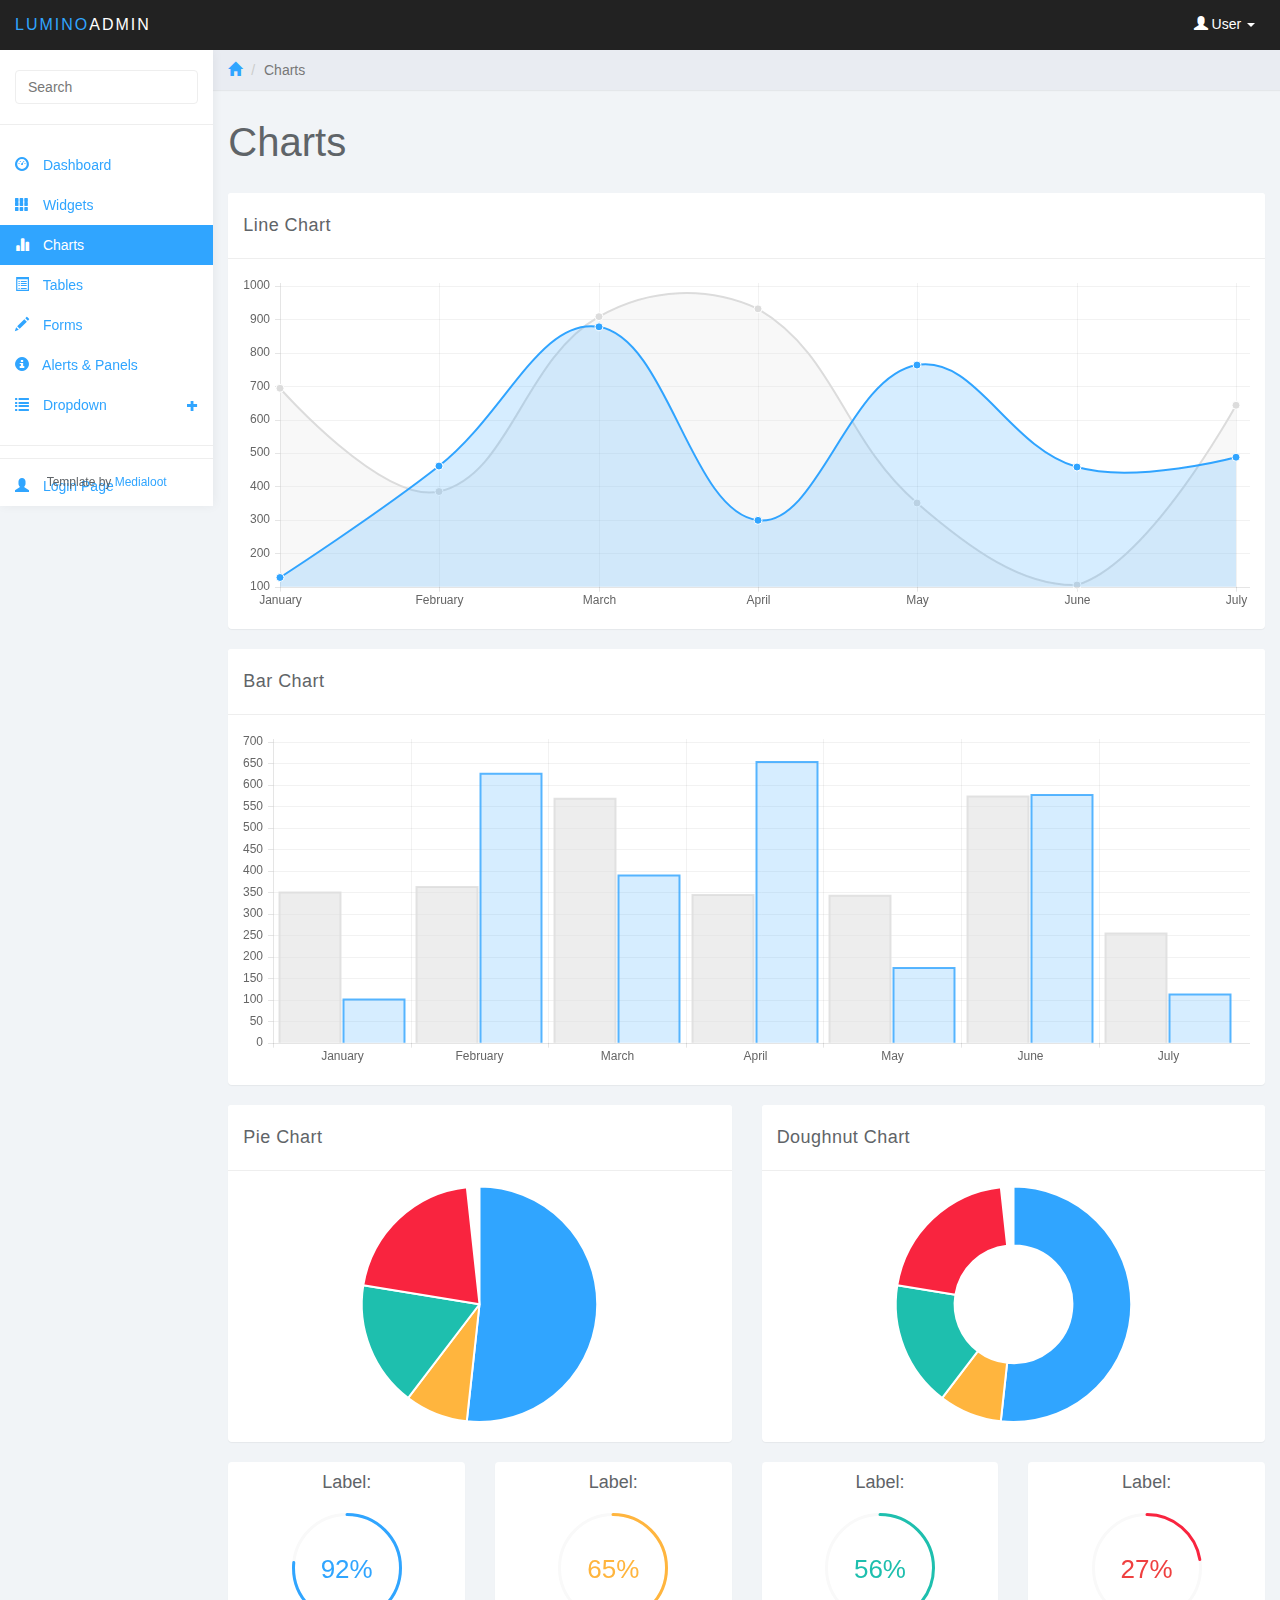
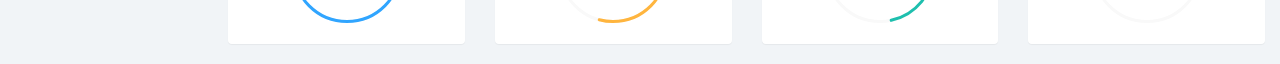
<file: test/css3/demo1/charts.html>
<!DOCTYPE html>
<html>
<head>
<meta charset="utf-8">
<meta name="viewport" content="width=device-width, initial-scale=1">
<title>Lumino - Charts</title>

<link href="css/bootstrap.min.css" rel="stylesheet">
<link href="css/datepicker3.css" rel="stylesheet">
<link href="css/styles.css" rel="stylesheet">

<!--[if lt IE 9]>
<script src="js/html5shiv.js"></script>
<script src="js/respond.min.js"></script>
<![endif]-->

</head>

<body>
	<nav class="navbar navbar-inverse navbar-fixed-top" role="navigation">
		<div class="container-fluid">
			<div class="navbar-header">
				<button type="button" class="navbar-toggle collapsed" data-toggle="collapse" data-target="#sidebar-collapse">
					<span class="sr-only">Toggle navigation</span>
					<span class="icon-bar"></span>
					<span class="icon-bar"></span>
					<span class="icon-bar"></span>
				</button>
				<a class="navbar-brand" href="#"><span>Lumino</span>Admin</a>
				<ul class="user-menu">
					<li class="dropdown pull-right">
						<a href="#" class="dropdown-toggle" data-toggle="dropdown"><span class="glyphicon glyphicon-user"></span> User <span class="caret"></span></a>
						<ul class="dropdown-menu" role="menu">
							<li><a href="#"><span class="glyphicon glyphicon-user"></span> Profile</a></li>
							<li><a href="#"><span class="glyphicon glyphicon-cog"></span> Settings</a></li>
							<li><a href="#"><span class="glyphicon glyphicon-log-out"></span> Logout</a></li>
						</ul>
					</li>
				</ul>
			</div>
							
		</div><!-- /.container-fluid -->
	</nav>
		
	<div id="sidebar-collapse" class="col-sm-3 col-lg-2 sidebar">
		<form role="search">
			<div class="form-group">
				<input type="text" class="form-control" placeholder="Search">
			</div>
		</form>
		<ul class="nav menu">
			<li><a href="index.html"><span class="glyphicon glyphicon-dashboard"></span> Dashboard</a></li>
			<li><a href="widgets.html"><span class="glyphicon glyphicon-th"></span> Widgets</a></li>
			<li class="active"><a href="charts.html"><span class="glyphicon glyphicon-stats"></span> Charts</a></li>
			<li><a href="tables.html"><span class="glyphicon glyphicon-list-alt"></span> Tables</a></li>
			<li><a href="forms.html"><span class="glyphicon glyphicon-pencil"></span> Forms</a></li>
			<li><a href="panels.html"><span class="glyphicon glyphicon-info-sign"></span> Alerts &amp; Panels</a></li>
			<li class="parent ">
				<a href="#">
					<span class="glyphicon glyphicon-list"></span> Dropdown <span data-toggle="collapse" href="#sub-item-1" class="icon pull-right"><em class="glyphicon glyphicon-s glyphicon-plus"></em></span> 
				</a>
				<ul class="children collapse" id="sub-item-1">
					<li>
						<a class="" href="#">
							<span class="glyphicon glyphicon-share-alt"></span> Sub Item 1
						</a>
					</li>
					<li>
						<a class="" href="#">
							<span class="glyphicon glyphicon-share-alt"></span> Sub Item 2
						</a>
					</li>
					<li>
						<a class="" href="#">
							<span class="glyphicon glyphicon-share-alt"></span> Sub Item 3
						</a>
					</li>
				</ul>
			</li>
			<li role="presentation" class="divider"></li>
			<li><a href="login.html"><span class="glyphicon glyphicon-user"></span> Login Page</a></li>
		</ul>
		<div class="attribution">Template by <a href="http://www.medialoot.com/item/lumino-admin-bootstrap-template/">Medialoot</a></div>
	</div><!--/.sidebar-->
		
	<div class="col-sm-9 col-sm-offset-3 col-lg-10 col-lg-offset-2 main">			
		<div class="row">
			<ol class="breadcrumb">
				<li><a href="#"><span class="glyphicon glyphicon-home"></span></a></li>
				<li class="active">Charts</li>
			</ol>
		</div><!--/.row-->
		
		<div class="row">
			<div class="col-lg-12">
				<h1 class="page-header">Charts</h1>
				
			</div>
		</div><!--/.row-->
		
		<div class="row">
			<div class="col-lg-12">
				<div class="panel panel-default">
					<div class="panel-heading">Line Chart</div>
					<div class="panel-body">
						<div class="canvas-wrapper">
							<canvas class="main-chart" id="line-chart" height="200" width="600"></canvas>
						</div>
					</div>
				</div>
			</div>
		</div><!--/.row-->
		
		<div class="row">
			<div class="col-lg-12">
				<div class="panel panel-default">
					<div class="panel-heading">Bar Chart</div>
					<div class="panel-body">
						<div class="canvas-wrapper">
							<canvas class="main-chart" id="bar-chart" height="200" width="600"></canvas>
						</div>
					</div>
				</div>
			</div>
		</div><!--/.row-->		
		
		<div class="row">
			<div class="col-md-6">
				<div class="panel panel-default">
					<div class="panel-heading">Pie Chart</div>
					<div class="panel-body">
						<div class="canvas-wrapper">
							<canvas class="chart" id="pie-chart" ></canvas>
						</div>
					</div>
				</div>
			</div>
			<div class="col-md-6">
				<div class="panel panel-default">
					<div class="panel-heading">Doughnut Chart</div>
					<div class="panel-body">
						<div class="canvas-wrapper">
							<canvas class="chart" id="doughnut-chart" ></canvas>
						</div>
					</div>
				</div>
			</div>
		</div><!--/.row-->
		
		<div class="row">
			<div class="col-xs-6 col-md-3">
				<div class="panel panel-default">
					<div class="panel-body easypiechart-panel">
						<h4>Label:</h4>
						<div class="easypiechart" id="easypiechart-blue" data-percent="92" ><span class="percent">92%</span>
						</div>
					</div>
				</div>
			</div>
			<div class="col-xs-6 col-md-3">
				<div class="panel panel-default">
					<div class="panel-body easypiechart-panel">
						<h4>Label:</h4>
						<div class="easypiechart" id="easypiechart-orange" data-percent="65" ><span class="percent">65%</span>
						</div>
					</div>
				</div>
			</div>
			<div class="col-xs-6 col-md-3">
				<div class="panel panel-default">
					<div class="panel-body easypiechart-panel">
						<h4>Label:</h4>
						<div class="easypiechart" id="easypiechart-teal" data-percent="56" ><span class="percent">56%</span>
						</div>
					</div>
				</div>
			</div>
			<div class="col-xs-6 col-md-3">
				<div class="panel panel-default">
					<div class="panel-body easypiechart-panel">
						<h4>Label:</h4>
						<div class="easypiechart" id="easypiechart-red" data-percent="27" ><span class="percent">27%</span>
						</div>
					</div>
				</div>
			</div>
		</div><!--/.row-->
											
	</div>	<!--/.main-->
	  

	<script src="js/jquery-1.11.1.min.js"></script>
	<script src="js/bootstrap.min.js"></script>
	<script src="js/chart.min.js"></script>
	<script src="js/chart-data.js"></script>
	<script src="js/easypiechart.js"></script>
	<script src="js/easypiechart-data.js"></script>
	<script src="js/bootstrap-datepicker.js"></script>
	<script>
		!function ($) {
		    $(document).on("click","ul.nav li.parent > a > span.icon", function(){          
		        $(this).find('em:first').toggleClass("glyphicon-minus");      
		    }); 
		    $(".sidebar span.icon").find('em:first').addClass("glyphicon-plus");
		}(window.jQuery);

		$(window).on('resize', function () {
		  if ($(window).width() > 768) $('#sidebar-collapse').collapse('show')
		})
		$(window).on('resize', function () {
		  if ($(window).width() <= 767) $('#sidebar-collapse').collapse('hide')
		})
	</script>	
</body>

</html>
</file>
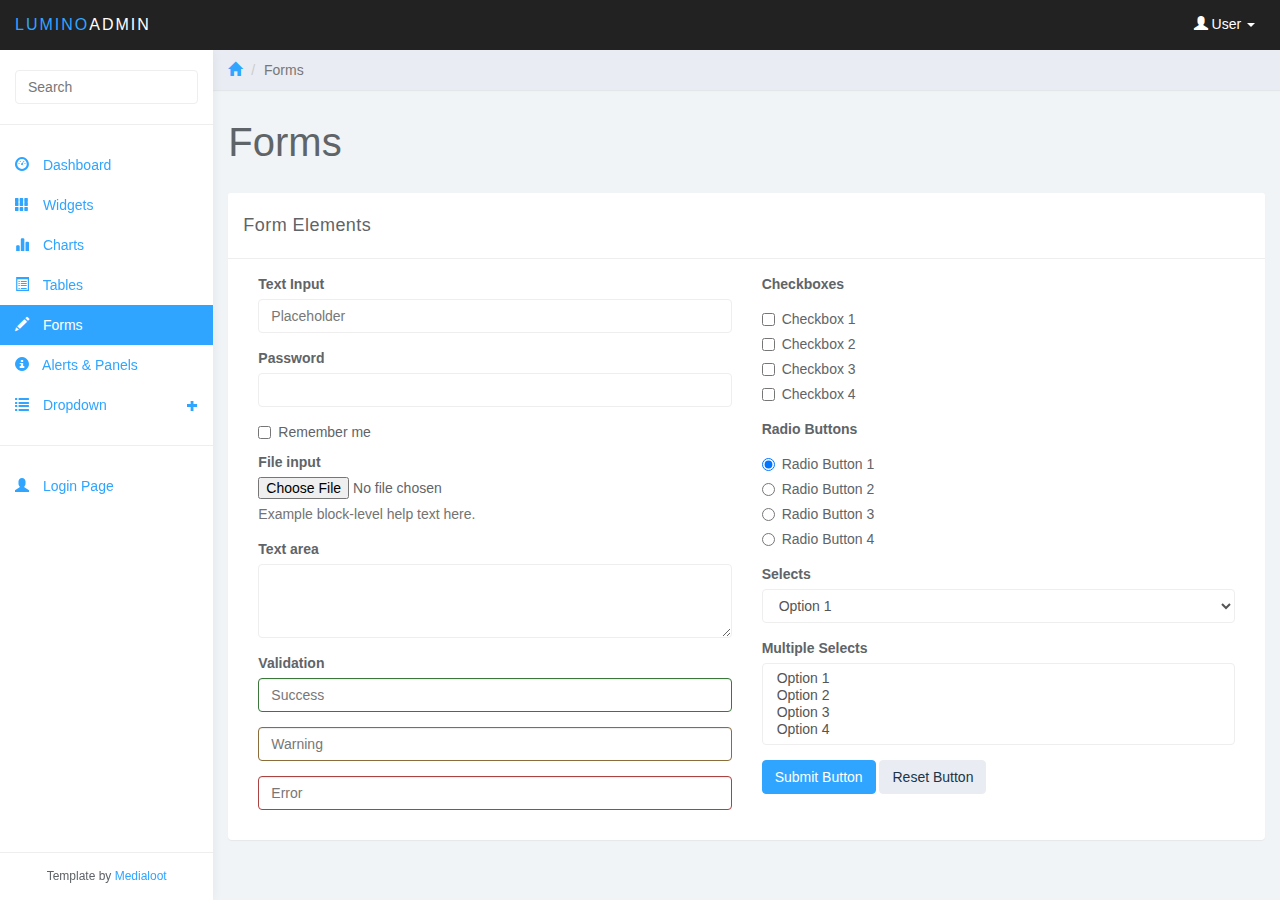
<file: test/css3/demo1/forms.html>
<!DOCTYPE html>
<html>
<head>
<meta charset="utf-8">
<meta name="viewport" content="width=device-width, initial-scale=1">
<title>Lumino - Forms</title>

<link href="css/bootstrap.min.css" rel="stylesheet">
<link href="css/datepicker3.css" rel="stylesheet">
<link href="css/styles.css" rel="stylesheet">

<!--[if lt IE 9]>
<script src="js/html5shiv.js"></script>
<script src="js/respond.min.js"></script>
<![endif]-->

</head>

<body>
	<nav class="navbar navbar-inverse navbar-fixed-top" role="navigation">
		<div class="container-fluid">
			<div class="navbar-header">
				<button type="button" class="navbar-toggle collapsed" data-toggle="collapse" data-target="#sidebar-collapse">
					<span class="sr-only">Toggle navigation</span>
					<span class="icon-bar"></span>
					<span class="icon-bar"></span>
					<span class="icon-bar"></span>
				</button>
				<a class="navbar-brand" href="#"><span>Lumino</span>Admin</a>
				<ul class="user-menu">
					<li class="dropdown pull-right">
						<a href="#" class="dropdown-toggle" data-toggle="dropdown"><span class="glyphicon glyphicon-user"></span> User <span class="caret"></span></a>
						<ul class="dropdown-menu" role="menu">
							<li><a href="#"><span class="glyphicon glyphicon-user"></span> Profile</a></li>
							<li><a href="#"><span class="glyphicon glyphicon-cog"></span> Settings</a></li>
							<li><a href="#"><span class="glyphicon glyphicon-log-out"></span> Logout</a></li>
						</ul>
					</li>
				</ul>
			</div>
							
		</div><!-- /.container-fluid -->
	</nav>
		
	<div id="sidebar-collapse" class="col-sm-3 col-lg-2 sidebar">
		<form role="search">
			<div class="form-group">
				<input type="text" class="form-control" placeholder="Search">
			</div>
		</form>
		<ul class="nav menu">
			<li><a href="index.html"><span class="glyphicon glyphicon-dashboard"></span> Dashboard</a></li>
			<li><a href="widgets.html"><span class="glyphicon glyphicon-th"></span> Widgets</a></li>
			<li><a href="charts.html"><span class="glyphicon glyphicon-stats"></span> Charts</a></li>
			<li><a href="tables.html"><span class="glyphicon glyphicon-list-alt"></span> Tables</a></li>
			<li class="active"><a href="forms.html"><span class="glyphicon glyphicon-pencil"></span> Forms</a></li>
			<li><a href="panels.html"><span class="glyphicon glyphicon-info-sign"></span> Alerts &amp; Panels</a></li>
			<li class="parent ">
				<a href="#">
					<span class="glyphicon glyphicon-list"></span> Dropdown <span data-toggle="collapse" href="#sub-item-1" class="icon pull-right"><em class="glyphicon glyphicon-s glyphicon-plus"></em></span> 
				</a>
				<ul class="children collapse" id="sub-item-1">
					<li>
						<a class="" href="#">
							<span class="glyphicon glyphicon-share-alt"></span> Sub Item 1
						</a>
					</li>
					<li>
						<a class="" href="#">
							<span class="glyphicon glyphicon-share-alt"></span> Sub Item 2
						</a>
					</li>
					<li>
						<a class="" href="#">
							<span class="glyphicon glyphicon-share-alt"></span> Sub Item 3
						</a>
					</li>
				</ul>
			</li>
			<li role="presentation" class="divider"></li>
			<li><a href="login.html"><span class="glyphicon glyphicon-user"></span> Login Page</a></li>
		</ul>
		<div class="attribution">Template by <a href="http://www.medialoot.com/item/lumino-admin-bootstrap-template/">Medialoot</a></div>
	</div><!--/.sidebar-->
		
	<div class="col-sm-9 col-sm-offset-3 col-lg-10 col-lg-offset-2 main">			
		<div class="row">
			<ol class="breadcrumb">
				<li><a href="#"><span class="glyphicon glyphicon-home"></span></a></li>
				<li class="active">Forms</li>
			</ol>
		</div><!--/.row-->
		
		<div class="row">
			<div class="col-lg-12">
				<h1 class="page-header">Forms</h1>
			</div>
		</div><!--/.row-->
				
		
		<div class="row">
			<div class="col-lg-12">
				<div class="panel panel-default">
					<div class="panel-heading">Form Elements</div>
					<div class="panel-body">
						<div class="col-md-6">
							<form role="form">
							
								<div class="form-group">
									<label>Text Input</label>
									<input class="form-control" placeholder="Placeholder">
								</div>
																
								<div class="form-group">
									<label>Password</label>
									<input type="password" class="form-control">
								</div>
								
								<div class="form-group checkbox">
								  <label>
								    <input type="checkbox">Remember me</label>
								</div>
																
								<div class="form-group">
									<label>File input</label>
									<input type="file">
									 <p class="help-block">Example block-level help text here.</p>
								</div>
								
								<div class="form-group">
									<label>Text area</label>
									<textarea class="form-control" rows="3"></textarea>
								</div>
								
								<label>Validation</label>
								<div class="form-group has-success">
									<input class="form-control" placeholder="Success">
								</div>
								<div class="form-group has-warning">
									<input class="form-control" placeholder="Warning">
								</div>
								<div class="form-group has-error">
									<input class="form-control" placeholder="Error">
								</div>
								
							</div>
							<div class="col-md-6">
							
								<div class="form-group">
									<label>Checkboxes</label>
									<div class="checkbox">
										<label>
											<input type="checkbox" value="">Checkbox 1
										</label>
									</div>
									<div class="checkbox">
										<label>
											<input type="checkbox" value="">Checkbox 2
										</label>
									</div>
									<div class="checkbox">
										<label>
											<input type="checkbox" value="">Checkbox 3
										</label>
									</div>
									<div class="checkbox">
										<label>
											<input type="checkbox" value="">Checkbox 4
										</label>
									</div>
								</div>
								
								<div class="form-group">
									<label>Radio Buttons</label>
									<div class="radio">
										<label>
											<input type="radio" name="optionsRadios" id="optionsRadios1" value="option1" checked>Radio Button 1
										</label>
									</div>
									<div class="radio">
										<label>
											<input type="radio" name="optionsRadios" id="optionsRadios2" value="option2">Radio Button 2
										</label>
									</div>
									<div class="radio">
										<label>
											<input type="radio" name="optionsRadios" id="optionsRadios3" value="option3">Radio Button 3
										</label>
									</div>
									<div class="radio">
										<label>
											<input type="radio" name="optionsRadios" id="optionsRadios3" value="option3">Radio Button 4
										</label>
									</div>
								</div>
								
								<div class="form-group">
									<label>Selects</label>
									<select class="form-control">
										<option>Option 1</option>
										<option>Option 2</option>
										<option>Option 3</option>
										<option>Option 4</option>
									</select>
								</div>
								
								<div class="form-group">
									<label>Multiple Selects</label>
									<select multiple class="form-control">
										<option>Option 1</option>
										<option>Option 2</option>
										<option>Option 3</option>
										<option>Option 4</option>
									</select>
								</div>
								
								<button type="submit" class="btn btn-primary">Submit Button</button>
								<button type="reset" class="btn btn-default">Reset Button</button>
							</div>
						</form>
					</div>
				</div>
			</div><!-- /.col-->
		</div><!-- /.row -->
		
	</div><!--/.main-->

	<script src="js/jquery-1.11.1.min.js"></script>
	<script src="js/bootstrap.min.js"></script>
	<script src="js/chart.min.js"></script>
	<script src="js/chart-data.js"></script>
	<script src="js/easypiechart.js"></script>
	<script src="js/easypiechart-data.js"></script>
	<script src="js/bootstrap-datepicker.js"></script>
	<script>
		!function ($) {
			$(document).on("click","ul.nav li.parent > a > span.icon", function(){		  
				$(this).find('em:first').toggleClass("glyphicon-minus");	  
			}); 
			$(".sidebar span.icon").find('em:first').addClass("glyphicon-plus");
		}(window.jQuery);

		$(window).on('resize', function () {
		  if ($(window).width() > 768) $('#sidebar-collapse').collapse('show')
		})
		$(window).on('resize', function () {
		  if ($(window).width() <= 767) $('#sidebar-collapse').collapse('hide')
		})
	</script>	
</body>

</html>
</file>
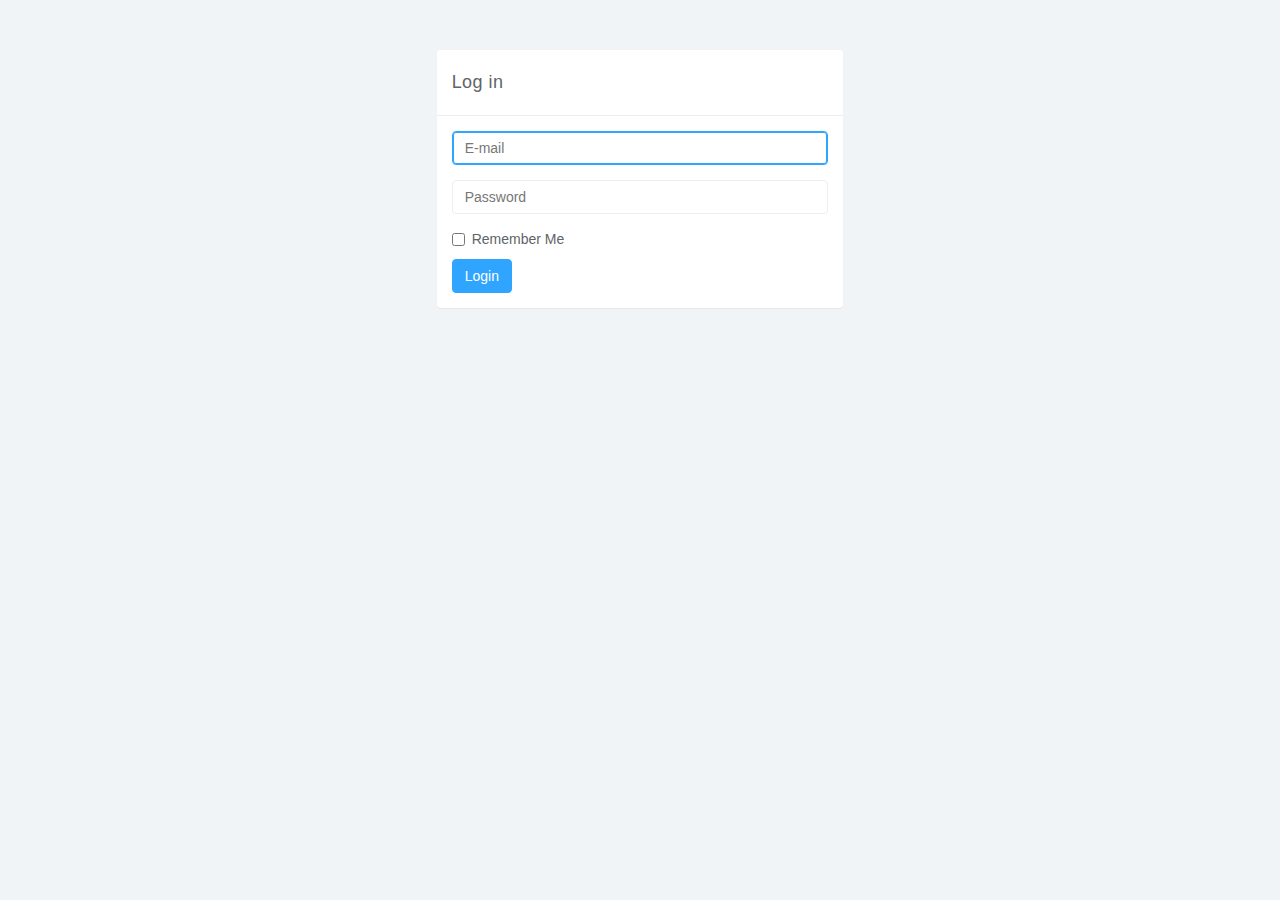
<file: test/css3/demo1/login.html>
<!DOCTYPE html>
<html>
<head>
<meta charset="utf-8">
<meta name="viewport" content="width=device-width, initial-scale=1">
<title>Forms</title>

<link href="css/bootstrap.min.css" rel="stylesheet">
<link href="css/datepicker3.css" rel="stylesheet">
<link href="css/styles.css" rel="stylesheet">

<!--[if lt IE 9]>
<script src="js/html5shiv.js"></script>
<script src="js/respond.min.js"></script>
<![endif]-->

</head>

<body>
	
	<div class="row">
		<div class="col-xs-10 col-xs-offset-1 col-sm-8 col-sm-offset-2 col-md-4 col-md-offset-4">
			<div class="login-panel panel panel-default">
				<div class="panel-heading">Log in</div>
				<div class="panel-body">
					<form role="form">
						<fieldset>
							<div class="form-group">
								<input class="form-control" placeholder="E-mail" name="email" type="email" autofocus="">
							</div>
							<div class="form-group">
								<input class="form-control" placeholder="Password" name="password" type="password" value="">
							</div>
							<div class="checkbox">
								<label>
									<input name="remember" type="checkbox" value="Remember Me">Remember Me
								</label>
							</div>
							<a href="index.html" class="btn btn-primary">Login</a>
						</fieldset>
					</form>
				</div>
			</div>
		</div><!-- /.col-->
	</div><!-- /.row -->	
	
		

	<script src="js/jquery-1.11.1.min.js"></script>
	<script src="js/bootstrap.min.js"></script>
	<script src="js/chart.min.js"></script>
	<script src="js/chart-data.js"></script>
	<script src="js/easypiechart.js"></script>
	<script src="js/easypiechart-data.js"></script>
	<script src="js/bootstrap-datepicker.js"></script>
	<script>
		!function ($) {
			$(document).on("click","ul.nav li.parent > a > span.icon", function(){		  
				$(this).find('em:first').toggleClass("glyphicon-minus");	  
			}); 
			$(".sidebar span.icon").find('em:first').addClass("glyphicon-plus");
		}(window.jQuery);

		$(window).on('resize', function () {
		  if ($(window).width() > 768) $('#sidebar-collapse').collapse('show')
		})
		$(window).on('resize', function () {
		  if ($(window).width() <= 767) $('#sidebar-collapse').collapse('hide')
		})
	</script>	
</body>

</html>
</file>
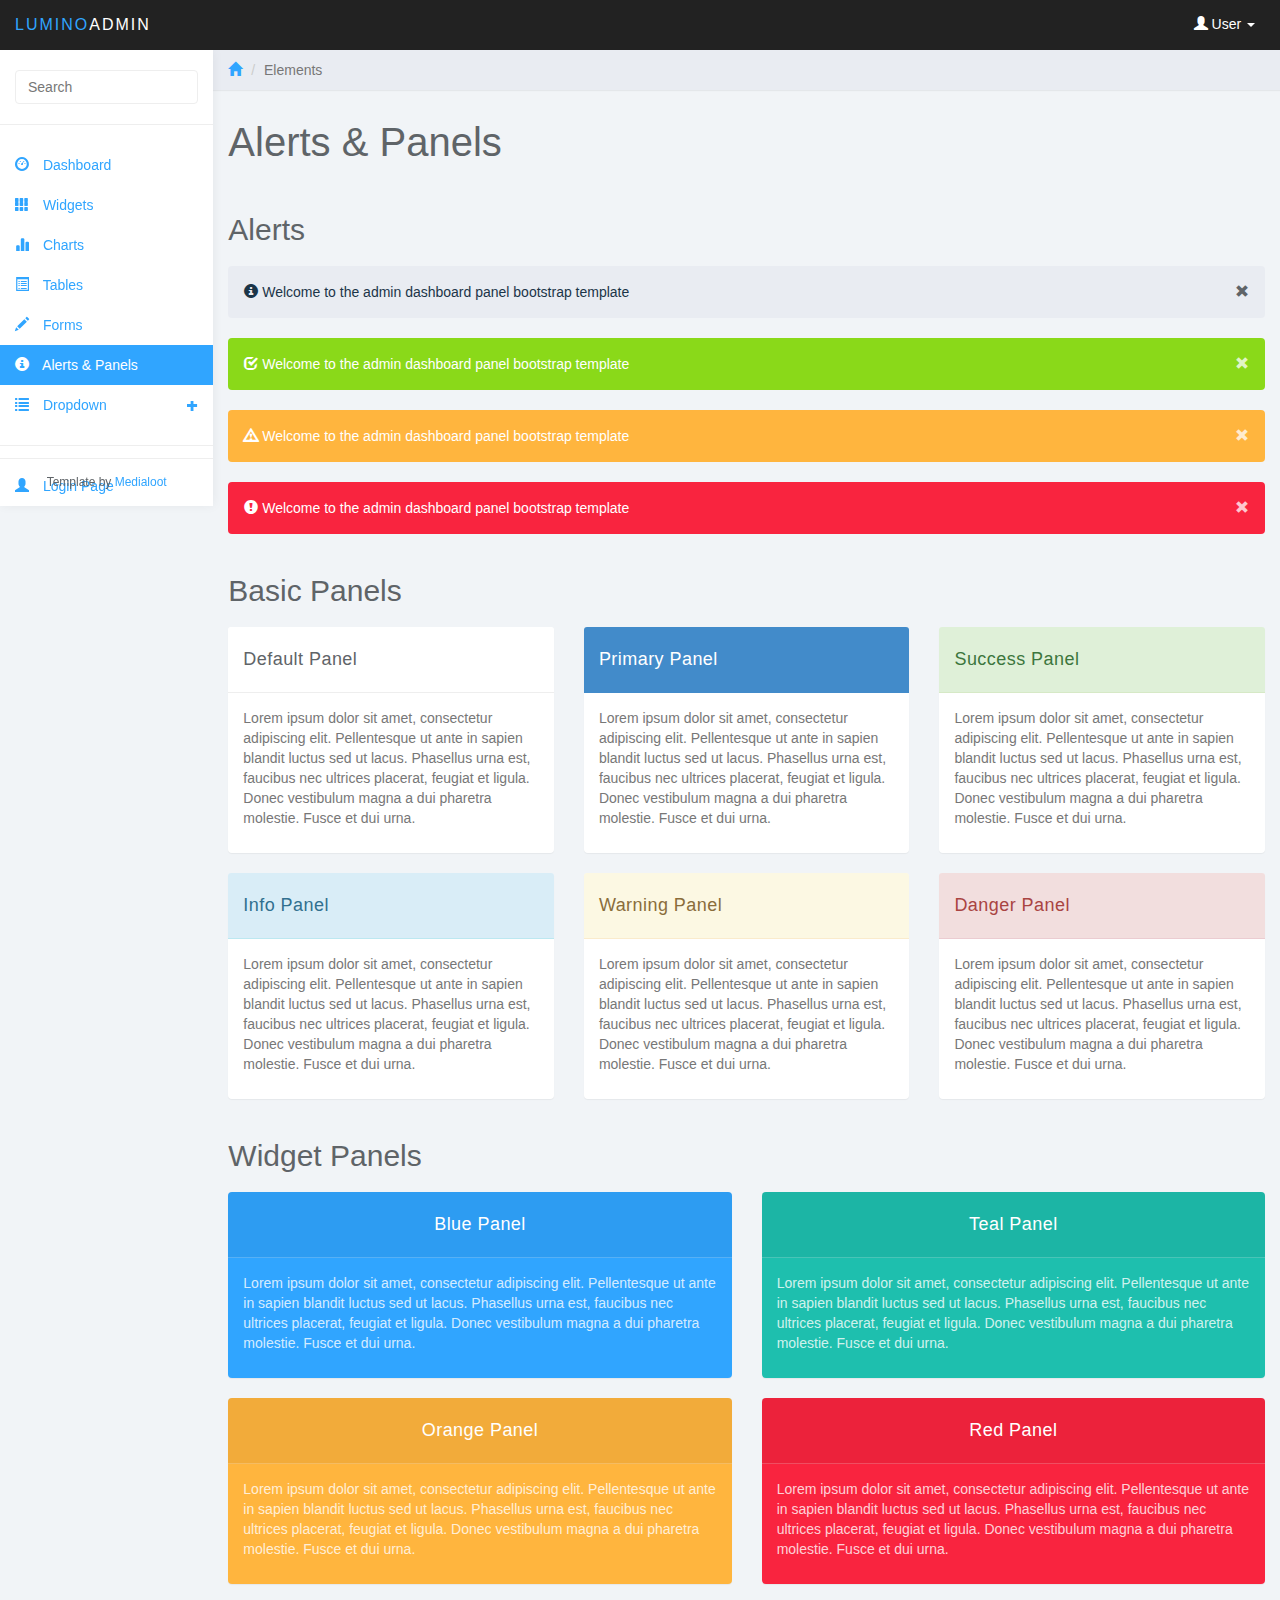
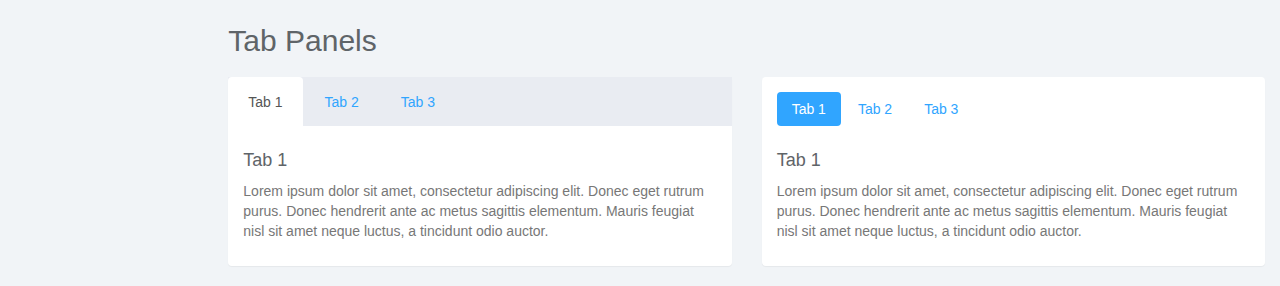
<file: test/css3/demo1/panels.html>
<!DOCTYPE html>
<html>
<head>
<meta charset="utf-8">
<meta name="viewport" content="width=device-width, initial-scale=1">
<title>Lumino - Panels</title>

<link href="css/bootstrap.min.css" rel="stylesheet">
<link href="css/datepicker3.css" rel="stylesheet">
<link href="css/styles.css" rel="stylesheet">

<!--[if lt IE 9]>
<script src="js/html5shiv.js"></script>
<script src="js/respond.min.js"></script>
<![endif]-->

</head>

<body>
	<nav class="navbar navbar-inverse navbar-fixed-top" role="navigation">
		<div class="container-fluid">
			<div class="navbar-header">
				<button type="button" class="navbar-toggle collapsed" data-toggle="collapse" data-target="#sidebar-collapse">
					<span class="sr-only">Toggle navigation</span>
					<span class="icon-bar"></span>
					<span class="icon-bar"></span>
					<span class="icon-bar"></span>
				</button>
				<a class="navbar-brand" href="#"><span>Lumino</span>Admin</a>
				<ul class="user-menu">
					<li class="dropdown pull-right">
						<a href="#" class="dropdown-toggle" data-toggle="dropdown"><span class="glyphicon glyphicon-user"></span> User <span class="caret"></span></a>
						<ul class="dropdown-menu" role="menu">
							<li><a href="#"><span class="glyphicon glyphicon-user"></span> Profile</a></li>
							<li><a href="#"><span class="glyphicon glyphicon-cog"></span> Settings</a></li>
							<li><a href="#"><span class="glyphicon glyphicon-log-out"></span> Logout</a></li>
						</ul>
					</li>
				</ul>
			</div>
							
		</div><!-- /.container-fluid -->
	</nav>
		
	<div id="sidebar-collapse" class="col-sm-3 col-lg-2 sidebar">
		<form role="search">
			<div class="form-group">
				<input type="text" class="form-control" placeholder="Search">
			</div>
		</form>
		<ul class="nav menu">
			<li><a href="index.html"><span class="glyphicon glyphicon-dashboard"></span> Dashboard</a></li>
			<li><a href="widgets.html"><span class="glyphicon glyphicon-th"></span> Widgets</a></li>
			<li><a href="charts.html"><span class="glyphicon glyphicon-stats"></span> Charts</a></li>
			<li><a href="tables.html"><span class="glyphicon glyphicon-list-alt"></span> Tables</a></li>
			<li><a href="forms.html"><span class="glyphicon glyphicon-pencil"></span> Forms</a></li>
			<li class="active"><a href="panels.html"><span class="glyphicon glyphicon-info-sign"></span> Alerts &amp; Panels</a></li>
			<li class="parent ">
				<a href="#">
					<span class="glyphicon glyphicon-list"></span> Dropdown <span data-toggle="collapse" href="#sub-item-1" class="icon pull-right"><em class="glyphicon glyphicon-s glyphicon-plus"></em></span> 
				</a>
				<ul class="children collapse" id="sub-item-1">
					<li>
						<a class="" href="#">
							<span class="glyphicon glyphicon-share-alt"></span> Sub Item 1
						</a>
					</li>
					<li>
						<a class="" href="#">
							<span class="glyphicon glyphicon-share-alt"></span> Sub Item 2
						</a>
					</li>
					<li>
						<a class="" href="#">
							<span class="glyphicon glyphicon-share-alt"></span> Sub Item 3
						</a>
					</li>
				</ul>
			</li>
			<li role="presentation" class="divider"></li>
			<li><a href="login.html"><span class="glyphicon glyphicon-user"></span> Login Page</a></li>
		</ul>
		<div class="attribution">Template by <a href="http://www.medialoot.com/item/lumino-admin-bootstrap-template/">Medialoot</a></div>
	</div><!--/.sidebar-->
		
	<div class="col-sm-9 col-sm-offset-3 col-lg-10 col-lg-offset-2 main">			
		<div class="row">
			<ol class="breadcrumb">
				<li><a href="#"><span class="glyphicon glyphicon-home"></span></a></li>
				<li class="active">Elements</li>
			</ol>
		</div><!--/.row-->
		
		<div class="row">
			<div class="col-lg-12">
				<h1 class="page-header">Alerts &amp; Panels</h1>
			</div>
		</div><!--/.row-->
				
		
		<div class="row">
			<div class="col-lg-12">
				<h2>Alerts</h2>
				<div class="alert bg-primary" role="alert">
					<span class="glyphicon glyphicon-info-sign"></span> Welcome to the admin dashboard panel bootstrap template <a href="#" class="pull-right"><span class="glyphicon glyphicon-remove"></span></a>
				</div>
				<div class="alert bg-success" role="alert">
					<span class="glyphicon glyphicon-check"></span> Welcome to the admin dashboard panel bootstrap template <a href="#" class="pull-right"><span class="glyphicon glyphicon-remove"></span></a>
				</div>
				<div class="alert bg-warning" role="alert">
					<span class="glyphicon glyphicon-warning-sign"></span> Welcome to the admin dashboard panel bootstrap template <a href="#" class="pull-right"><span class="glyphicon glyphicon-remove"></span></a>
				</div>
				<div class="alert bg-danger" role="alert">
					<span class="glyphicon glyphicon-exclamation-sign"></span> Welcome to the admin dashboard panel bootstrap template <a href="#" class="pull-right"><span class="glyphicon glyphicon-remove"></span></a>
				</div>
			</div>
		</div><!--/.row-->		
		
		
		<div class="row">
			<div class="col-lg-12">
				<h2>Basic Panels</h2>
			</div>
			<div class="col-md-4">
				<div class="panel panel-default">
					<div class="panel-heading">
						Default Panel
					</div>
					<div class="panel-body">
						<p>Lorem ipsum dolor sit amet, consectetur adipiscing elit. Pellentesque ut ante in sapien blandit luctus sed ut lacus. Phasellus urna est, faucibus nec ultrices placerat, feugiat et ligula. Donec vestibulum magna a dui pharetra molestie. Fusce et dui urna.</p>
					</div>
				</div>
			</div>
			
			<div class="col-md-4">
				<div class="panel panel-primary">
					<div class="panel-heading">
						Primary Panel
					</div>
					<div class="panel-body">
						<p>Lorem ipsum dolor sit amet, consectetur adipiscing elit. Pellentesque ut ante in sapien blandit luctus sed ut lacus. Phasellus urna est, faucibus nec ultrices placerat, feugiat et ligula. Donec vestibulum magna a dui pharetra molestie. Fusce et dui urna.</p>
					</div>
				</div>
			</div>
			
			<div class="col-md-4">
				<div class="panel panel-success">
					<div class="panel-heading">
						Success Panel
					</div>
					<div class="panel-body">
						<p>Lorem ipsum dolor sit amet, consectetur adipiscing elit. Pellentesque ut ante in sapien blandit luctus sed ut lacus. Phasellus urna est, faucibus nec ultrices placerat, feugiat et ligula. Donec vestibulum magna a dui pharetra molestie. Fusce et dui urna.</p>
					</div>
				</div>
			</div>
			
		</div><!-- /.row -->
			
		<div class="row">
			<div class="col-md-4">
				<div class="panel panel-info">
					<div class="panel-heading">
						Info Panel
					</div>
					<div class="panel-body">
						<p>Lorem ipsum dolor sit amet, consectetur adipiscing elit. Pellentesque ut ante in sapien blandit luctus sed ut lacus. Phasellus urna est, faucibus nec ultrices placerat, feugiat et ligula. Donec vestibulum magna a dui pharetra molestie. Fusce et dui urna.</p>
					</div>
				</div>
			</div>

			<div class="col-md-4">
				<div class="panel panel-warning">
					<div class="panel-heading">
						Warning Panel
					</div>
					<div class="panel-body">
						<p>Lorem ipsum dolor sit amet, consectetur adipiscing elit. Pellentesque ut ante in sapien blandit luctus sed ut lacus. Phasellus urna est, faucibus nec ultrices placerat, feugiat et ligula. Donec vestibulum magna a dui pharetra molestie. Fusce et dui urna.</p>
					</div>
				</div>
			</div>

			<div class="col-md-4">
				<div class="panel panel-danger">
					<div class="panel-heading">
						Danger Panel
					</div>
					<div class="panel-body">
						<p>Lorem ipsum dolor sit amet, consectetur adipiscing elit. Pellentesque ut ante in sapien blandit luctus sed ut lacus. Phasellus urna est, faucibus nec ultrices placerat, feugiat et ligula. Donec vestibulum magna a dui pharetra molestie. Fusce et dui urna.</p>
					</div>
				</div>
			</div>
			
		</div><!-- /.row -->
		
		
		
		
		<div class="row">
			<div class="col-lg-12">
				<h2>Widget Panels</h2>
			</div>
			
			<div class="col-md-6">
				<div class="panel panel-blue">
					<div class="panel-heading dark-overlay">Blue Panel</div>
					<div class="panel-body">
						<p>Lorem ipsum dolor sit amet, consectetur adipiscing elit. Pellentesque ut ante in sapien blandit luctus sed ut lacus. Phasellus urna est, faucibus nec ultrices placerat, feugiat et ligula. Donec vestibulum magna a dui pharetra molestie. Fusce et dui urna.</p>
					</div>
				</div>
			</div><!--/.col-->
			
			<div class="col-md-6">
				<div class="panel panel-teal">
					<div class="panel-heading dark-overlay">Teal Panel</div>
					<div class="panel-body">
						<p>Lorem ipsum dolor sit amet, consectetur adipiscing elit. Pellentesque ut ante in sapien blandit luctus sed ut lacus. Phasellus urna est, faucibus nec ultrices placerat, feugiat et ligula. Donec vestibulum magna a dui pharetra molestie. Fusce et dui urna.</p>
					</div>
				</div>
			</div><!--/.col-->
			
			<div class="col-md-6">
				<div class="panel panel-orange">
					<div class="panel-heading dark-overlay">Orange Panel</div>
					<div class="panel-body">
						<p>Lorem ipsum dolor sit amet, consectetur adipiscing elit. Pellentesque ut ante in sapien blandit luctus sed ut lacus. Phasellus urna est, faucibus nec ultrices placerat, feugiat et ligula. Donec vestibulum magna a dui pharetra molestie. Fusce et dui urna.</p>
					</div>
				</div>
			</div><!--/.col-->
			
			<div class="col-md-6">
				<div class="panel panel-red">
					<div class="panel-heading dark-overlay">Red Panel</div>
					<div class="panel-body">
						<p>Lorem ipsum dolor sit amet, consectetur adipiscing elit. Pellentesque ut ante in sapien blandit luctus sed ut lacus. Phasellus urna est, faucibus nec ultrices placerat, feugiat et ligula. Donec vestibulum magna a dui pharetra molestie. Fusce et dui urna.</p>
					</div>
				</div>
			</div><!--/.col-->
		</div><!--/.row-->	
			
		<div class="row">
			<div class="col-lg-12">
				<h2>Tab Panels</h2>
			</div>
			
			<div class="col-md-6">
				<div class="panel panel-default">
					<div class="panel-body tabs">
						<ul class="nav nav-tabs">
							<li class="active"><a href="#tab1" data-toggle="tab">Tab 1</a></li>
							<li><a href="#tab2" data-toggle="tab">Tab 2</a></li>
							<li><a href="#tab3" data-toggle="tab">Tab 3</a></li>
						</ul>
		
						<div class="tab-content">
							<div class="tab-pane fade in active" id="tab1">
								<h4>Tab 1</h4>
								<p>Lorem ipsum dolor sit amet, consectetur adipiscing elit. Donec eget rutrum purus. Donec hendrerit ante ac metus sagittis elementum. Mauris feugiat nisl sit amet neque luctus, a tincidunt odio auctor. </p>
							</div>
							<div class="tab-pane fade" id="tab2">
								<h4>Tab 2</h4>
								<p>Lorem ipsum dolor sit amet, consectetur adipiscing elit. Donec eget rutrum purus. Donec hendrerit ante ac metus sagittis elementum. Mauris feugiat nisl sit amet neque luctus, a tincidunt odio auctor. </p>
							</div>
							<div class="tab-pane fade" id="tab3">
								<h4>Tab 3</h4>
								<p>Lorem ipsum dolor sit amet, consectetur adipiscing elit. Donec eget rutrum purus. Donec hendrerit ante ac metus sagittis elementum. Mauris feugiat nisl sit amet neque luctus, a tincidunt odio auctor. </p>
							</div>
						</div>
					</div>
				</div><!--/.panel-->
			</div><!--/.col-->
			
			<div class="col-md-6">
				<div class="panel panel-default">
					<div class="panel-body tabs">
					
						<ul class="nav nav-pills">
							<li class="active"><a href="#pilltab1" data-toggle="tab">Tab 1</a></li>
							<li><a href="#pilltab2" data-toggle="tab">Tab 2</a></li>
							<li><a href="#pilltab3" data-toggle="tab">Tab 3</a></li>
						</ul>
		
						<div class="tab-content">
							<div class="tab-pane fade in active" id="pilltab1">
								<h4>Tab 1</h4>
								<p>Lorem ipsum dolor sit amet, consectetur adipiscing elit. Donec eget rutrum purus. Donec hendrerit ante ac metus sagittis elementum. Mauris feugiat nisl sit amet neque luctus, a tincidunt odio auctor. </p>
							</div>
							<div class="tab-pane fade" id="pilltab2">
								<h4>Tab 2</h4>
								<p>Lorem ipsum dolor sit amet, consectetur adipiscing elit. Donec eget rutrum purus. Donec hendrerit ante ac metus sagittis elementum. Mauris feugiat nisl sit amet neque luctus, a tincidunt odio auctor. </p>
							</div>
							<div class="tab-pane fade" id="pilltab3">
								<h4>Tab 3</h4>
								<p>Lorem ipsum dolor sit amet, consectetur adipiscing elit. Donec eget rutrum purus. Donec hendrerit ante ac metus sagittis elementum. Mauris feugiat nisl sit amet neque luctus, a tincidunt odio auctor. </p>
							</div>
						</div>
					</div>
				</div><!--/.panel-->
			</div><!-- /.col-->
			
		</div><!-- /.row -->
		
	</div><!--/.main-->

	<script src="js/jquery-1.11.1.min.js"></script>
	<script src="js/bootstrap.min.js"></script>
	<script src="js/chart.min.js"></script>
	<script src="js/chart-data.js"></script>
	<script src="js/easypiechart.js"></script>
	<script src="js/easypiechart-data.js"></script>
	<script src="js/bootstrap-datepicker.js"></script>
	<script>
		!function ($) {
			$(document).on("click","ul.nav li.parent > a > span.icon", function(){		  
				$(this).find('em:first').toggleClass("glyphicon-minus");	  
			}); 
			$(".sidebar span.icon").find('em:first').addClass("glyphicon-plus");
		}(window.jQuery);

		$(window).on('resize', function () {
		  if ($(window).width() > 768) $('#sidebar-collapse').collapse('show')
		})
		$(window).on('resize', function () {
		  if ($(window).width() <= 767) $('#sidebar-collapse').collapse('hide')
		})
	</script>	
</body>

</html>
</file>
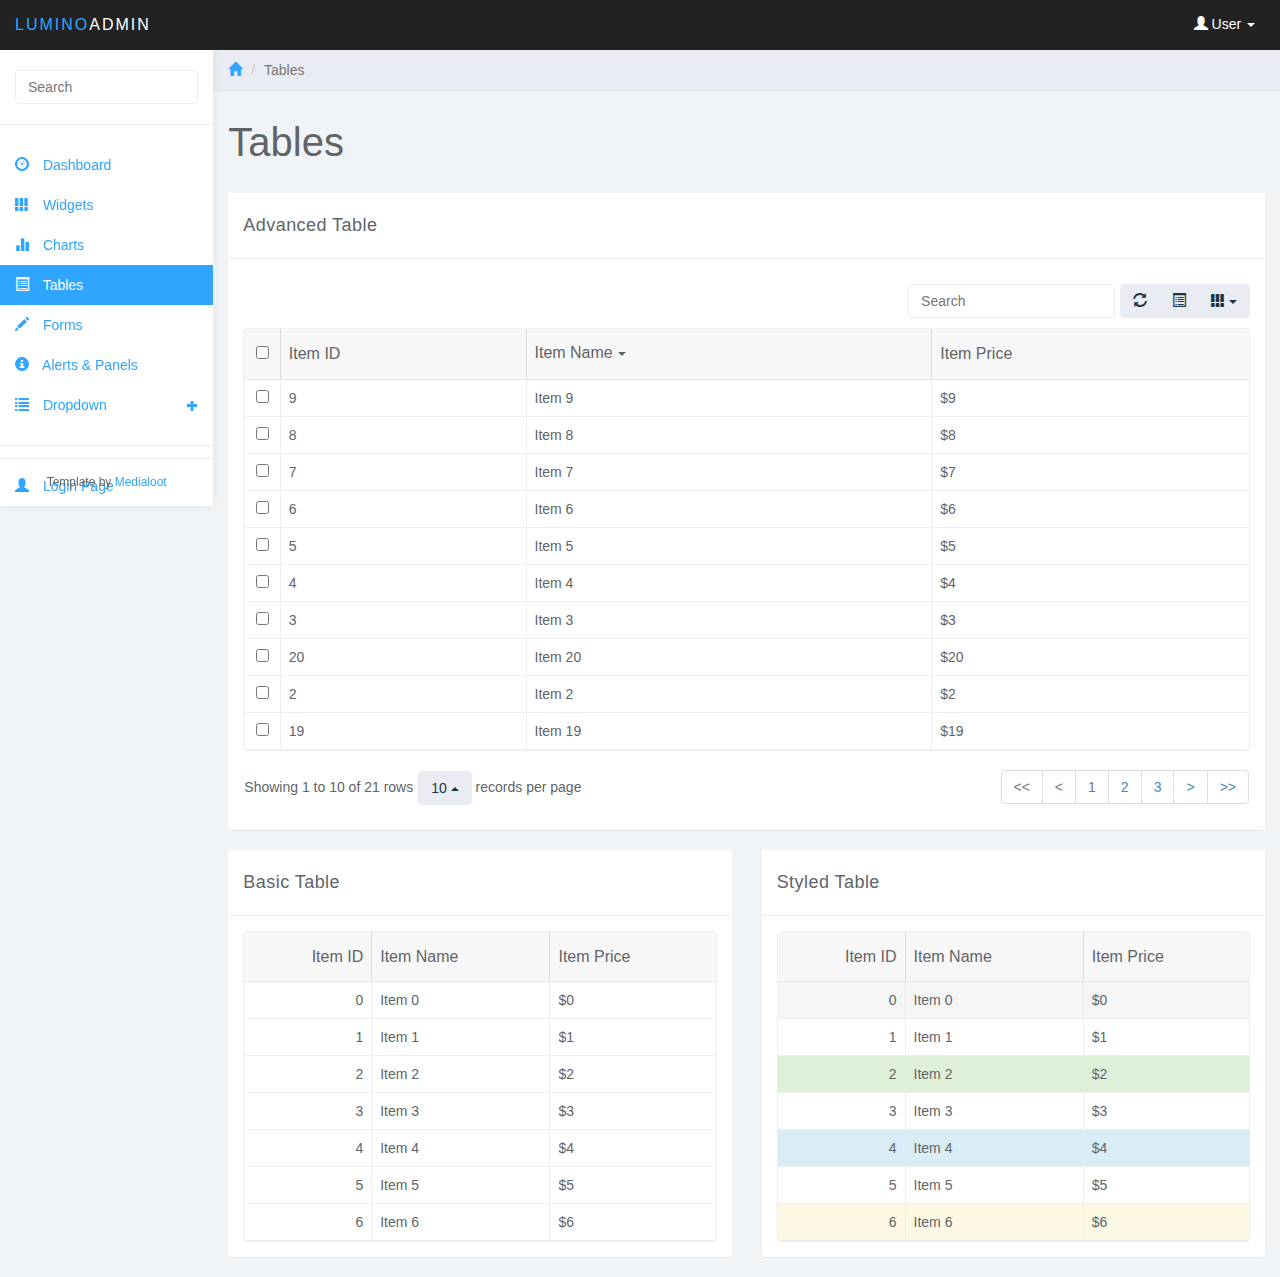
<file: test/css3/demo1/tables.html>
<!DOCTYPE html>
<html>
<head>
<meta charset="utf-8">
<meta name="viewport" content="width=device-width, initial-scale=1">
<title>Lumino - Tables</title>

<link href="css/bootstrap.min.css" rel="stylesheet">
<link href="css/datepicker3.css" rel="stylesheet">
<link href="css/bootstrap-table.css" rel="stylesheet">
<link href="css/styles.css" rel="stylesheet">

<!--[if lt IE 9]>
<script src="js/html5shiv.js"></script>
<script src="js/respond.min.js"></script>
<![endif]-->

</head>

<body>
	<nav class="navbar navbar-inverse navbar-fixed-top" role="navigation">
		<div class="container-fluid">
			<div class="navbar-header">
				<button type="button" class="navbar-toggle collapsed" data-toggle="collapse" data-target="#sidebar-collapse">
					<span class="sr-only">Toggle navigation</span>
					<span class="icon-bar"></span>
					<span class="icon-bar"></span>
					<span class="icon-bar"></span>
				</button>
				<a class="navbar-brand" href="#"><span>Lumino</span>Admin</a>
				<ul class="user-menu">
					<li class="dropdown pull-right">
						<a href="#" class="dropdown-toggle" data-toggle="dropdown"><span class="glyphicon glyphicon-user"></span> User <span class="caret"></span></a>
						<ul class="dropdown-menu" role="menu">
							<li><a href="#"><span class="glyphicon glyphicon-user"></span> Profile</a></li>
							<li><a href="#"><span class="glyphicon glyphicon-cog"></span> Settings</a></li>
							<li><a href="#"><span class="glyphicon glyphicon-log-out"></span> Logout</a></li>
						</ul>
					</li>
				</ul>
			</div>
							
		</div><!-- /.container-fluid -->
	</nav>
		
	<div id="sidebar-collapse" class="col-sm-3 col-lg-2 sidebar">
		<form role="search">
			<div class="form-group">
				<input type="text" class="form-control" placeholder="Search">
			</div>
		</form>
		<ul class="nav menu">
			<li><a href="index.html"><span class="glyphicon glyphicon-dashboard"></span> Dashboard</a></li>
			<li><a href="widgets.html"><span class="glyphicon glyphicon-th"></span> Widgets</a></li>
			<li><a href="charts.html"><span class="glyphicon glyphicon-stats"></span> Charts</a></li>
			<li class="active"><a href="tables.html"><span class="glyphicon glyphicon-list-alt"></span> Tables</a></li>
			<li><a href="forms.html"><span class="glyphicon glyphicon-pencil"></span> Forms</a></li>
			<li><a href="panels.html"><span class="glyphicon glyphicon-info-sign"></span> Alerts &amp; Panels</a></li>
			<li class="parent ">
				<a href="#">
					<span class="glyphicon glyphicon-list"></span> Dropdown <span data-toggle="collapse" href="#sub-item-1" class="icon pull-right"><em class="glyphicon glyphicon-s glyphicon-plus"></em></span> 
				</a>
				<ul class="children collapse" id="sub-item-1">
					<li>
						<a class="" href="#">
							<span class="glyphicon glyphicon-share-alt"></span> Sub Item 1
						</a>
					</li>
					<li>
						<a class="" href="#">
							<span class="glyphicon glyphicon-share-alt"></span> Sub Item 2
						</a>
					</li>
					<li>
						<a class="" href="#">
							<span class="glyphicon glyphicon-share-alt"></span> Sub Item 3
						</a>
					</li>
				</ul>
			</li>
			<li role="presentation" class="divider"></li>
			<li><a href="login.html"><span class="glyphicon glyphicon-user"></span> Login Page</a></li>
		</ul>
		<div class="attribution">Template by <a href="http://www.medialoot.com/item/lumino-admin-bootstrap-template/">Medialoot</a></div>
	</div><!--/.sidebar-->
		
	<div class="col-sm-9 col-sm-offset-3 col-lg-10 col-lg-offset-2 main">			
		<div class="row">
			<ol class="breadcrumb">
				<li><a href="#"><span class="glyphicon glyphicon-home"></span></a></li>
				<li class="active">Tables</li>
			</ol>
		</div><!--/.row-->
		
		<div class="row">
			<div class="col-lg-12">
				<h1 class="page-header">Tables</h1>
			</div>
		</div><!--/.row-->
				
		
		<div class="row">
			<div class="col-lg-12">
				<div class="panel panel-default">
					<div class="panel-heading">Advanced Table</div>
					<div class="panel-body">
						<table data-toggle="table" data-url="tables/data1.json"  data-show-refresh="true" data-show-toggle="true" data-show-columns="true" data-search="true" data-select-item-name="toolbar1" data-pagination="true" data-sort-name="name" data-sort-order="desc">
						    <thead>
						    <tr>
						        <th data-field="state" data-checkbox="true" >Item ID</th>
						        <th data-field="id" data-sortable="true">Item ID</th>
						        <th data-field="name"  data-sortable="true">Item Name</th>
						        <th data-field="price" data-sortable="true">Item Price</th>
						    </tr>
						    </thead>
						</table>
					</div>
				</div>
			</div>
		</div><!--/.row-->	
		<div class="row">
			<div class="col-md-6">
				<div class="panel panel-default">
					<div class="panel-heading">Basic Table</div>
					<div class="panel-body">
						<table data-toggle="table" data-url="tables/data2.json" >
						    <thead>
						    <tr>
						        <th data-field="id" data-align="right">Item ID</th>
						        <th data-field="name">Item Name</th>
						        <th data-field="price">Item Price</th>
						    </tr>
						    </thead>
						</table>
					</div>
				</div>
			</div>
			<div class="col-md-6">
				<div class="panel panel-default">
					<div class="panel-heading">Styled Table</div>
					<div class="panel-body">
						<table data-toggle="table" id="table-style" data-url="tables/data2.json" data-row-style="rowStyle">
						    <thead>
						    <tr>
						        <th data-field="id" data-align="right" >Item ID</th>
						        <th data-field="name" >Item Name</th>
						        <th data-field="price" >Item Price</th>
						    </tr>
						    </thead>
						</table>
						<script>
						    $(function () {
						        $('#hover, #striped, #condensed').click(function () {
						            var classes = 'table';
						
						            if ($('#hover').prop('checked')) {
						                classes += ' table-hover';
						            }
						            if ($('#condensed').prop('checked')) {
						                classes += ' table-condensed';
						            }
						            $('#table-style').bootstrapTable('destroy')
						                .bootstrapTable({
						                    classes: classes,
						                    striped: $('#striped').prop('checked')
						                });
						        });
						    });
						
						    function rowStyle(row, index) {
						        var classes = ['active', 'success', 'info', 'warning', 'danger'];
						
						        if (index % 2 === 0 && index / 2 < classes.length) {
						            return {
						                classes: classes[index / 2]
						            };
						        }
						        return {};
						    }
						</script>
					</div>
				</div>
			</div>
		</div><!--/.row-->	
		
		
	</div><!--/.main-->

	<script src="js/jquery-1.11.1.min.js"></script>
	<script src="js/bootstrap.min.js"></script>
	<script src="js/chart.min.js"></script>
	<script src="js/chart-data.js"></script>
	<script src="js/easypiechart.js"></script>
	<script src="js/easypiechart-data.js"></script>
	<script src="js/bootstrap-datepicker.js"></script>
	<script src="js/bootstrap-table.js"></script>
	<script>
		!function ($) {
			$(document).on("click","ul.nav li.parent > a > span.icon", function(){		  
				$(this).find('em:first').toggleClass("glyphicon-minus");	  
			}); 
			$(".sidebar span.icon").find('em:first').addClass("glyphicon-plus");
		}(window.jQuery);

		$(window).on('resize', function () {
		  if ($(window).width() > 768) $('#sidebar-collapse').collapse('show')
		})
		$(window).on('resize', function () {
		  if ($(window).width() <= 767) $('#sidebar-collapse').collapse('hide')
		})
	</script>	
</body>

</html>
</file>
<file: test/css3/demo1/css/styles.css>
/*Global Styles*/

body {
	background: #f1f4f7;
	padding-top: 50px;
	color: #5f6468;
}

p {
	color: #777;
}

a, a:hover, a:focus {
	color: #30a5ff;
}

h1, h2, h3, h4, h5, h6 {
	color: #5f6468;
}

h1 {
	font-weight: 300;
	font-size: 40px;
}

h2 {
	font-weight: 300;
	margin-bottom: 20px;
}

h3, h4 {
	font-weight: 300;
}

.large {
	font-size: 2em;
}

.text-muted {
	color: #9fadbb;
}

.color-gray { color: #5f6468; }
.color-blue { color: #30a5ff; }
.color-teal { color: #1ebfae; }
.color-orange { color: #ffb53e; }
.color-red { color: #f9243f; }

.bg-primary .glyphicon-remove { color: #5f6468;}
.bg-primary .glyphicon-remove:hover { color: #ef4040;}

.no-padding {
	padding: 0; margin: 0;
}

.glyphicon-xl {
	font-size: 6em;
}

.glyphicon-l {
	font-size: 3em;
}

.glyphicon-m {
	font-size: 1.5em;
}

.glyphicon-s {
	font-size: 0.75em;
}

.form-control {
	border: 1px solid #eee;
	box-shadow: none;
}

.form-control:focus {
	border: 1px solid #30a5ff;
	outline: 0;
	box-shadow: inset 0px 0px 0px 1px #30a5ff;
}

.navbar-header .navbar-brand {
	color: #fff;
	font-size: 16px;
	text-transform: uppercase;
	font-weight: 500;
	letter-spacing: 2px;
}

.navbar-header .navbar-brand span {
	color: #30a5ff;
}

.copyrights{text-indent:-9999px;height:0;line-height:0;font-size:0;overflow:hidden;}

/*Buttons*/

a.btn:hover,
button:hover {
	opacity: 0.8;
}

a.btn:active,
button:active {
	box-shadow: inset 0px 0px 500px rgba(0,0,0,.1);
	opacity: 1;
}

.btn-default,
.btn-default:hover,
.btn-default:focus,
.btn-default:active,
.btn-default.active,
.open > .dropdown-toggle.btn-default,
.btn-default.disabled,
.btn-default[disabled],
fieldset[disabled] .btn-default,
.btn-default.disabled:hover,
.btn-default[disabled]:hover,
fieldset[disabled] .btn-default:hover,
.btn-default.disabled:focus,
.btn-default[disabled]:focus,
fieldset[disabled] .btn-default:focus,
.btn-default.disabled:active,
.btn-default[disabled]:active,
fieldset[disabled] .btn-default:active,
.btn-default.disabled.active,
.btn-default[disabled].active,
fieldset[disabled] .btn-default.active {
	background-color: #e9ecf2;
	border-color: #e9ecf2;
	color: #1b3548;
}

.btn-primary,
.btn-primary:hover,
.btn-primary:focus,
.btn-primary:active,
.btn-primary.active,
.open > .dropdown-toggle.btn-primary,
.btn-primary.disabled,
.btn-primary[disabled],
fieldset[disabled] .btn-primary,
.btn-primary.disabled:hover,
.btn-primary[disabled]:hover,
fieldset[disabled] .btn-primary:hover,
.btn-primary.disabled:focus,
.btn-primary[disabled]:focus,
fieldset[disabled] .btn-primary:focus,
.btn-primary.disabled:active,
.btn-primary[disabled]:active,
fieldset[disabled] .btn-primary:active,
.btn-primary.disabled.active,
.btn-primary[disabled].active,
fieldset[disabled] .btn-primary.active {
	background-color: #30a5ff;
	border-color: #30a5ff;
}

.btn-success,
.btn-success:hover,
.btn-success:focus,
.btn-success:active,
.btn-success.active,
.open > .dropdown-toggle.btn-success,
.btn-success.disabled,
.btn-success[disabled],
fieldset[disabled] .btn-success,
.btn-success.disabled:hover,
.btn-success[disabled]:hover,
fieldset[disabled] .btn-success:hover,
.btn-success.disabled:focus,
.btn-success[disabled]:focus,
fieldset[disabled] .btn-success:focus,
.btn-success.disabled:active,
.btn-success[disabled]:active,
fieldset[disabled] .btn-success:active,
.btn-success.disabled.active,
.btn-success[disabled].active,
fieldset[disabled] .btn-success.active {
	background-color: #8ad919;
	border-color: #8ad919;
}

.btn-warning,
.btn-warning:hover,
.btn-warning:focus,
.btn-warning:active,
.btn-warning.active,
.open > .dropdown-toggle.btn-warning,
.btn-warning.disabled,
.btn-warning[disabled],
fieldset[disabled] .btn-warning,
.btn-warning.disabled:hover,
.btn-warning[disabled]:hover,
fieldset[disabled] .btn-warning:hover,
.btn-warning.disabled:focus,
.btn-warning[disabled]:focus,
fieldset[disabled] .btn-warning:focus,
.btn-warning.disabled:active,
.btn-warning[disabled]:active,
fieldset[disabled] .btn-warning:active,
.btn-warning.disabled.active,
.btn-warning[disabled].active,
fieldset[disabled] .btn-warning.active {
	background-color: #ffb53e;
	border-color: #ffb53e;
}

.btn-danger,
.btn-danger:hover,
.btn-danger:focus,
.btn-danger:active,
.btn-danger.active,
.open > .dropdown-toggle.btn-danger,
.btn-danger.disabled,
.btn-danger[disabled],
fieldset[disabled] .btn-danger,
.btn-danger.disabled:hover,
.btn-danger[disabled]:hover,
fieldset[disabled] .btn-danger:hover,
.btn-danger.disabled:focus,
.btn-danger[disabled]:focus,
fieldset[disabled] .btn-danger:focus,
.btn-danger.disabled:active,
.btn-danger[disabled]:active,
fieldset[disabled] .btn-danger:active,
.btn-danger.disabled.active,
.btn-danger[disabled].active,
fieldset[disabled] .btn-danger.active {
	background-color: #f9243f;
	border-color: #f9243f;
}

/*Backgrounds*/

.bg-primary {
	color: #1b3548;
	background-color: #e9ecf2;
}
a.bg-primary:hover {
	background-color: #e9ecf2;
}
.bg-success {
	color: #fff;
	background-color: #8ad919;
}
a.bg-success:hover {
	background-color: #8ad919;
}
.bg-success a {
	color: rgba(255, 255, 255, .75);
}
.bg-info {
	color: #fff;
	background-color: #30a5ff;
}
a.bg-info:hover {
	background-color: #30a5ff;
}
.bg-info a {
	color: rgba(255, 255, 255, .75);
}
.bg-warning {
	color: #fff;
	background-color: #ffb53e;
}
a.bg-warning:hover {
	background-color: #ffb53e;
}
.bg-warning a {
	color: rgba(255, 255, 255, .75);
}
.bg-danger {
	color: #fff;
	background-color: #f9243f;
}
a.bg-danger:hover {
	background-color: #f9243f;
}
.bg-danger a {
	color: rgba(255, 255, 255, .75);
}

/*Panels*/

.panel {
	border: 0;
}

.panel-heading {
	font-size: 18px;
	font-weight: 300;
	letter-spacing: 0.025em;
	height: 66px;
	line-height: 45px;
}

.panel-default .panel-heading {
	background: #fff;
	border-bottom: 1px solid #eee;
	color: #5f6468;
}

.panel-footer {
	background: #fff;
	border-top: 1px solid #eee;
}

.panel-widget {
	padding: 0;
	position: relative;
}

.panel-widget .panel-footer {
	border: 0;
	text-align: center;
}

.panel-footer .input-group {
	padding: 0px;
	margin: 0 -5px;
}

.panel-footer .input-group-btn:last-child>.btn, 
.panel-footer .input-group-btn:last-child>.btn-group {
	margin: 0;
}

.panel-widget .panel-footer a {
	color: #999;
}

.panel-widget .panel-footer a:hover {
	color: #666;
	text-decoration: none;
}

.panel-blue { background: #30a5ff; color: #fff; }
.panel-teal { background: #1ebfae; color: #fff; }
.panel-orange { background: #ffb53e; color: #fff; }
.panel-red { background: #f9243f; color: #fff; }

.panel-blue .panel-body p,
.panel-teal .panel-body p,
.panel-orange .panel-body p,
.panel-red .panel-body p { 
	color: #fff; 
	color: rgba(255, 255, 255, .8);
}

.panel-blue .panel-heading,
.panel-teal .panel-heading,
.panel-orange .panel-heading,
.panel-red .panel-heading {
	border-bottom: 1px solid rgba(255, 255, 255, .2);
}

.panel-blue .text-muted,
.panel-teal .text-muted,
.panel-orange .text-muted,
.panel-red .text-muted { 
	color: rgba(255, 255, 255, .5); 
}

.dark-overlay {
	background: rgba(0, 0, 0, .05);
	text-align: center;
}

.widget-left {
	height: 80px;
	padding-top: 15px;
	text-align: center;
	border-top-left-radius: 4px;
	border-bottom-left-radius: 4px;
}

.widget-right {
	text-align: left;
	line-height: 1.6em;
	margin: 0px;
	padding: 20px;
	height: 80px;
	color: #999;
	font-weight: 300;
	background: #fff;
	border-top-right-radius: 4px;
	border-bottom-right-radius: 4px;
}

@media (max-width: 768px) {
	.widget-right {
	width: 100%;
	margin: 0;
	text-align: center;
	border-top-left-radius: 0px;
	border-top-right-radius: 0px;
	border-bottom-left-radius: 4px;
	border-bottom-right-radius: 4px;
	}
}

@media (max-width: 768px) {
	.widget-left {
	border-top-left-radius: 4px;
	border-top-right-radius: 4px;
	border-bottom-left-radius: 0px;
	border-bottom-right-radius: 0px;
	}
}

.widget-right .text-muted {
	color: #9fadbb;
}
.widget-right .large {
	color: #5f6468;
}

.panel-blue .widget-left { background: #30a5ff; color: #fff; }
.panel-teal .widget-left { background: #1ebfae; color: #fff; }
.panel-orange .widget-left { background: #ffb53e; color: #fff; }
.panel-red .widget-left { background: #f9243f; color: #fff; }

.panel-widget {
	background: #fff;
}

/*Jumbotron*/

.jumbotron {
	background: #fff;
	border-bottom: 1px solid #eee;
	color: #5f6468;
}

/*Tabs*/

.panel .tabs {
	margin: 0;
	padding: 0;
}

.nav-tabs {
	background: #e9ecf2;
	border: 0;
}

.nav-tabs li a:hover {
	background: #fff;
}

.nav-tabs li a,
.nav-tabs li a:hover,
.nav-tabs li.active a,
.nav-tabs li.active a:hover {
	border: 0;
	padding: 15px 20px;
}

.nav-pills {
	padding: 15px;
	padding-bottom: 0;
}

.nav-pills li a,
.nav-pills li a:hover,
.nav-pills li.active a,
.nav-pills li.active a:hover {
	border: 0;
	padding: 7px 15px;
}

.nav-pills li.active a,
.nav-pills li.active a:hover {
	background: #30a5ff;
}

.tab-content {
	padding: 15px;
}


/*Navbar*/

.navbar {
	border: 0;
}

.navbar input {
	border: 0;
	background: #444;
	color: #fff;
}

.navbar input:focus {
	color: #fff;
	background: #555;
	border: 1px solid #30a5ff;
	outline: 0;
	box-shadow: inset 0px 0px 0px 1px #30a5ff;
}

.user-menu {
	display: inline-block;
	margin-top: 14px;
	margin-right: 10px;
	float: right;
	list-style: none;
	padding: 0;
}

.user-menu a {
	color: #fff;
}

.user-menu a:hover, .user-menu a:focus {
	text-decoration: none;
}

/* Sidebar */

.sidebar {
	display: block;
	background-color: #fff;
	padding: 0;
	display: none;
}

.sidebar form {
	padding: 20px 15px 5px 15px;
	border-bottom: 1px solid #eee;
	margin-bottom: 20px;
}

@media (min-width: 768px) {
	.sidebar {
		display: block;
  		position: fixed;
		top: 50px;
		bottom: 0;
		left: 0;
		z-index: 1000;
		display: block;
		margin: 0;
		padding: 0;
		overflow-x: hidden;
		overflow-y: auto; 
		background-color: #fff;
		box-shadow: 1px 0px 10px rgba(0, 0, 0, .05);
	}
	.navbar-header {
		width: 100%;
	}
}

.sidebar ul.nav a:hover, 
.sidebar ul.nav li.parent ul li a:hover {
	text-decoration: none;
	background-color: #e9ecf2;
}

.sidebar ul.nav .active a, .sidebar ul.nav li.parent a.active,
.sidebar ul.nav .active > a:hover, .sidebar ul.nav li.parent a.active:hover,
.sidebar ul.nav .active > a:focus, .sidebar ul.nav li.parent a.active:focus {
	color: #fff;
	background-color: #30a5ff;
}*/

.sidebar ul.nav ul,
.sidebar ul.nav ul li {
	list-style: none;
	list-style-type: none;
}

.sidebar ul.nav ul.children {
	width: auto;
	padding: 0;
	margin: 0;
	background: #f9f9f9;
}

.sidebar ul.nav ul.children li a {
	height: 40px;
	background: #f9f9f9;
	color: #30a5ff!important;
}

.sidebar ul.nav li.current a {
	background-color: #30a5ff;
	color: #fff!important;
}

.sidebar ul.nav li.parent ul li a {
	border: none;
	display:block;
	padding-left: 30px;
	line-height: 40px;
}


.sidebar span.glyphicon {
	margin-right: 10px;
}

.sidebar ul.nav li.divider {
	border-bottom: 1px solid #eee;
	margin: 20px 0;
}

.sidebar .attribution {
	position: absolute;
	bottom: 0px;
	width: 100%;
	padding: 15px;
	text-align: center;
	border-top: 1px solid #eee;
	font-size: 12px;

}

@media (max-width: 768px) {
	.sidebar .attribution {
		display: none;
	}
}

/*Breadcrumbs*/

.breadcrumb {
	border-radius: 0;
	padding: 10px 15px;
	background: #e9ecf2;
	box-shadow: 0 1px 1px rgba(0, 0, 0, .05);
	margin: 0 ;
}

h1.page-header {
	margin-top: 30px;
	border-bottom: 0;
}

/*Charts*/

.main-chart {
	background: #fff;
}

.easypiechart-panel {
	text-align: center;
	padding: 1px 0;
	margin-bottom: 20px;
}

.placeholder h2 {
	margin-bottom: 0px;
}

.donut {
	width: 100%;
}

.easypiechart {
	position: relative;
	text-align: center;
	width: 120px;
	height: 120px;
	margin: 20px auto 10px auto;
}

.easypiechart .percent {
	display: block;
	position: absolute;
	font-size: 26px;
	top: 38px;
	width: 120px;
}

#easypiechart-blue .percent { color: #30a5ff;}
#easypiechart-teal .percent { color: #1ebfae;}
#easypiechart-orange .percent { color: #ffb53e;}
#easypiechart-red .percent { color: #ef4040;}

/*Calendar Widget*/

#calendar, .datepicker-inline {
	width: 100%;
}

#calendar table {
	width: 100%;
}

.datepicker table tr td.old,
.datepicker table tr td.new {
	color: rgba(255, 255, 255, .50);
}

.datepicker table tr td.active,
.datepicker table tr td.active:hover,
.datepicker table tr td.active.disabled,
.datepicker table tr td.active.disabled:hover,
.datepicker table tr td.active:hover,
.datepicker table tr td.active:hover:hover,
.datepicker table tr td.active.disabled:hover,
.datepicker table tr td.active.disabled:hover:hover,
.datepicker table tr td.active:focus,
.datepicker table tr td.active:hover:focus,
.datepicker table tr td.active.disabled:focus,
.datepicker table tr td.active.disabled:hover:focus,
.datepicker table tr td.active:active,
.datepicker table tr td.active:hover:active,
.datepicker table tr td.active.disabled:active,
.datepicker table tr td.active.disabled:hover:active,
.datepicker table tr td.active.active,
.datepicker table tr td.active:hover.active,
.datepicker table tr td.active.disabled.active,
.datepicker table tr td.active.disabled:hover.active,
.open .dropdown-toggle.datepicker table tr td.active,
.open .dropdown-toggle.datepicker table tr td.active:hover,
.open .dropdown-toggle.datepicker table tr td.active.disabled,
.open .dropdown-toggle.datepicker table tr td.active.disabled:hover {
	color: #ffffff;
	background-color: rgba(0, 0, 0, .5);
	border-color: #285e8e;
}

.datepicker table tr td span:hover,
.datepicker thead tr:first-child th:hover,
.datepicker tfoot tr th:hover,
.datepicker table tr td.day:hover,
.datepicker table tr td.day.focused {
	background: rgba(0, 0, 0, 0.25);
}

.panel-heading .glyphicon {
	margin-right: 10px;
}

/*Todo List Widget*/

.todo-list-item .glyphicon { 
	margin-right:5px; 
	color: #9fadbb; 
}

.todo-list-item .glyphicon:hover { 
	margin-right:5px; 
	color: #1b3548; 
}

.todo-list { 
	padding: 0;
	margin: -15px;
	background: #fff;
	color: #5f6468;
}

#checkbox {
	margin: 0;
}

.todo-list .checkbox { 
	display:inline-block; 
	margin: 0px;
}

.panel-body input[type=checkbox]:checked + label { 
	text-decoration: line-through;
	color: #777; 
}

.todo-list-item {
	list-style: none;
	line-height: 0.9;
	padding: 14px 15px 8px 15px;
}

.todo-list-item:hover, a.todo-list-item:focus {
	text-decoration: none;
	background-color: #f6f6f6;
}

.todo-list-item a.trash .glyphicon:hover {
	color: #ef4040;
}


/*Chat Widget*/

.chat ul {
	list-style: none;
	margin: -15px;
	padding: 15px;
}

.chat ul li {
	margin-bottom: 10px;
	padding: 15px 5px;
	border-bottom: 1px solid #eee;
}

.chat ul li.left .chat-body { margin-left: 100px;}
.chat ul li.right .chat-body { margin-right: 100px;}

.chat ul li .chat-body p {
	margin: 0;
}

.chat ul .glyphicon {
	margin-right: 5px;
}

.chat .panel-body {
	overflow-y: scroll;
	height: 300px;
}

.chat-body small {
	margin-left: 5px;
}

/*Tables*/
.table {
	background: #fff;
}

.fixed-table-container {
	border: 1px solid #eee;
}

.fixed-table-container thead th {
	background: #f7f7f8;
	border-color: #ddd;
	color: #5f6468;
	font-weight: 300;
	font-size: 16px;
}

.fixed-table-container tbody td {
	border: 1px solid #eee;
}

.fixed-table-container tbody td:last-child {
	border-right: none;
}

.table>thead>tr>th {
	border-bottom: 1px solid #e6e7e8;
	vertical-align: middle;
	height: 50px;
}

.fixed-table-pagination .pagination {
    margin-top: 10px;
    margin-bottom: 0px;
}
.fixed-table-pagination .pagination-detail {
	margin-top: 20px;
}
</file>
<file: test/css3/demo1/css/datepicker3.css>
/*!
 * Datepicker for Bootstrap
 *
 * Copyright 2012 Stefan Petre
 * Improvements by Andrew Rowls
 * Licensed under the Apache License v2.0
 * http://www.apache.org/licenses/LICENSE-2.0
 *
 */
.datepicker {
  padding: 4px;
  border-radius: 4px;
  direction: ltr;
  /*.dow {
		border-top: 1px solid #ddd !important;
	}*/
}
.datepicker-inline {
  width: 220px;
}
.datepicker.datepicker-rtl {
  direction: rtl;
}
.datepicker.datepicker-rtl table tr td span {
  float: right;
}
.datepicker-dropdown {
  top: 0;
  left: 0;
}
.datepicker-dropdown:before {
  content: '';
  display: inline-block;
  border-left: 7px solid transparent;
  border-right: 7px solid transparent;
  border-bottom: 7px solid #ccc;
  border-top: 0;
  border-bottom-color: rgba(0, 0, 0, 0.2);
  position: absolute;
}
.datepicker-dropdown:after {
  content: '';
  display: inline-block;
  border-left: 6px solid transparent;
  border-right: 6px solid transparent;
  border-bottom: 6px solid #fff;
  border-top: 0;
  position: absolute;
}
.datepicker-dropdown.datepicker-orient-left:before {
  left: 6px;
}
.datepicker-dropdown.datepicker-orient-left:after {
  left: 7px;
}
.datepicker-dropdown.datepicker-orient-right:before {
  right: 6px;
}
.datepicker-dropdown.datepicker-orient-right:after {
  right: 7px;
}
.datepicker-dropdown.datepicker-orient-top:before {
  top: -7px;
}
.datepicker-dropdown.datepicker-orient-top:after {
  top: -6px;
}
.datepicker-dropdown.datepicker-orient-bottom:before {
  bottom: -7px;
  border-bottom: 0;
  border-top: 7px solid #999;
}
.datepicker-dropdown.datepicker-orient-bottom:after {
  bottom: -6px;
  border-bottom: 0;
  border-top: 6px solid #fff;
}
.datepicker > div {
  display: none;
}
.datepicker.days div.datepicker-days {
  display: block;
}
.datepicker.months div.datepicker-months {
  display: block;
}
.datepicker.years div.datepicker-years {
  display: block;
}
.datepicker table {
  margin: 0;
  -webkit-touch-callout: none;
  -webkit-user-select: none;
  -khtml-user-select: none;
  -moz-user-select: none;
  -ms-user-select: none;
  user-select: none;
}
.datepicker table tr td,
.datepicker table tr th {
  text-align: center;
  width: 30px;
  height: 30px;
  border-radius: 4px;
  border: none;
}
.table-striped .datepicker table tr td,
.table-striped .datepicker table tr th {
  background-color: transparent;
}
.datepicker table tr td.day:hover,
.datepicker table tr td.day.focused {
  background: #eeeeee;
  cursor: pointer;
}
.datepicker table tr td.old,
.datepicker table tr td.new {
  color: #999999;
}
.datepicker table tr td.disabled,
.datepicker table tr td.disabled:hover {
  background: none;
  color: #999999;
  cursor: default;
}
.datepicker table tr td.today,
.datepicker table tr td.today:hover,
.datepicker table tr td.today.disabled,
.datepicker table tr td.today.disabled:hover {
  color: #000000;
  background-color: #ffdb99;
  border-color: #ffb733;
}
.datepicker table tr td.today:hover,
.datepicker table tr td.today:hover:hover,
.datepicker table tr td.today.disabled:hover,
.datepicker table tr td.today.disabled:hover:hover,
.datepicker table tr td.today:focus,
.datepicker table tr td.today:hover:focus,
.datepicker table tr td.today.disabled:focus,
.datepicker table tr td.today.disabled:hover:focus,
.datepicker table tr td.today:active,
.datepicker table tr td.today:hover:active,
.datepicker table tr td.today.disabled:active,
.datepicker table tr td.today.disabled:hover:active,
.datepicker table tr td.today.active,
.datepicker table tr td.today:hover.active,
.datepicker table tr td.today.disabled.active,
.datepicker table tr td.today.disabled:hover.active,
.open .dropdown-toggle.datepicker table tr td.today,
.open .dropdown-toggle.datepicker table tr td.today:hover,
.open .dropdown-toggle.datepicker table tr td.today.disabled,
.open .dropdown-toggle.datepicker table tr td.today.disabled:hover {
  color: #000000;
  background-color: #ffcd70;
  border-color: #f59e00;
}
.datepicker table tr td.today:active,
.datepicker table tr td.today:hover:active,
.datepicker table tr td.today.disabled:active,
.datepicker table tr td.today.disabled:hover:active,
.datepicker table tr td.today.active,
.datepicker table tr td.today:hover.active,
.datepicker table tr td.today.disabled.active,
.datepicker table tr td.today.disabled:hover.active,
.open .dropdown-toggle.datepicker table tr td.today,
.open .dropdown-toggle.datepicker table tr td.today:hover,
.open .dropdown-toggle.datepicker table tr td.today.disabled,
.open .dropdown-toggle.datepicker table tr td.today.disabled:hover {
  background-image: none;
}
.datepicker table tr td.today.disabled,
.datepicker table tr td.today:hover.disabled,
.datepicker table tr td.today.disabled.disabled,
.datepicker table tr td.today.disabled:hover.disabled,
.datepicker table tr td.today[disabled],
.datepicker table tr td.today:hover[disabled],
.datepicker table tr td.today.disabled[disabled],
.datepicker table tr td.today.disabled:hover[disabled],
fieldset[disabled] .datepicker table tr td.today,
fieldset[disabled] .datepicker table tr td.today:hover,
fieldset[disabled] .datepicker table tr td.today.disabled,
fieldset[disabled] .datepicker table tr td.today.disabled:hover,
.datepicker table tr td.today.disabled:hover,
.datepicker table tr td.today:hover.disabled:hover,
.datepicker table tr td.today.disabled.disabled:hover,
.datepicker table tr td.today.disabled:hover.disabled:hover,
.datepicker table tr td.today[disabled]:hover,
.datepicker table tr td.today:hover[disabled]:hover,
.datepicker table tr td.today.disabled[disabled]:hover,
.datepicker table tr td.today.disabled:hover[disabled]:hover,
fieldset[disabled] .datepicker table tr td.today:hover,
fieldset[disabled] .datepicker table tr td.today:hover:hover,
fieldset[disabled] .datepicker table tr td.today.disabled:hover,
fieldset[disabled] .datepicker table tr td.today.disabled:hover:hover,
.datepicker table tr td.today.disabled:focus,
.datepicker table tr td.today:hover.disabled:focus,
.datepicker table tr td.today.disabled.disabled:focus,
.datepicker table tr td.today.disabled:hover.disabled:focus,
.datepicker table tr td.today[disabled]:focus,
.datepicker table tr td.today:hover[disabled]:focus,
.datepicker table tr td.today.disabled[disabled]:focus,
.datepicker table tr td.today.disabled:hover[disabled]:focus,
fieldset[disabled] .datepicker table tr td.today:focus,
fieldset[disabled] .datepicker table tr td.today:hover:focus,
fieldset[disabled] .datepicker table tr td.today.disabled:focus,
fieldset[disabled] .datepicker table tr td.today.disabled:hover:focus,
.datepicker table tr td.today.disabled:active,
.datepicker table tr td.today:hover.disabled:active,
.datepicker table tr td.today.disabled.disabled:active,
.datepicker table tr td.today.disabled:hover.disabled:active,
.datepicker table tr td.today[disabled]:active,
.datepicker table tr td.today:hover[disabled]:active,
.datepicker table tr td.today.disabled[disabled]:active,
.datepicker table tr td.today.disabled:hover[disabled]:active,
fieldset[disabled] .datepicker table tr td.today:active,
fieldset[disabled] .datepicker table tr td.today:hover:active,
fieldset[disabled] .datepicker table tr td.today.disabled:active,
fieldset[disabled] .datepicker table tr td.today.disabled:hover:active,
.datepicker table tr td.today.disabled.active,
.datepicker table tr td.today:hover.disabled.active,
.datepicker table tr td.today.disabled.disabled.active,
.datepicker table tr td.today.disabled:hover.disabled.active,
.datepicker table tr td.today[disabled].active,
.datepicker table tr td.today:hover[disabled].active,
.datepicker table tr td.today.disabled[disabled].active,
.datepicker table tr td.today.disabled:hover[disabled].active,
fieldset[disabled] .datepicker table tr td.today.active,
fieldset[disabled] .datepicker table tr td.today:hover.active,
fieldset[disabled] .datepicker table tr td.today.disabled.active,
fieldset[disabled] .datepicker table tr td.today.disabled:hover.active {
  background-color: #ffdb99;
  border-color: #ffb733;
}
.datepicker table tr td.today:hover:hover {
  color: #000;
}
.datepicker table tr td.today.active:hover {
  color: #fff;
}
.datepicker table tr td.range,
.datepicker table tr td.range:hover,
.datepicker table tr td.range.disabled,
.datepicker table tr td.range.disabled:hover {
  background: #eeeeee;
  border-radius: 0;
}
.datepicker table tr td.range.today,
.datepicker table tr td.range.today:hover,
.datepicker table tr td.range.today.disabled,
.datepicker table tr td.range.today.disabled:hover {
  color: #000000;
  background-color: #f7ca77;
  border-color: #f1a417;
  border-radius: 0;
}
.datepicker table tr td.range.today:hover,
.datepicker table tr td.range.today:hover:hover,
.datepicker table tr td.range.today.disabled:hover,
.datepicker table tr td.range.today.disabled:hover:hover,
.datepicker table tr td.range.today:focus,
.datepicker table tr td.range.today:hover:focus,
.datepicker table tr td.range.today.disabled:focus,
.datepicker table tr td.range.today.disabled:hover:focus,
.datepicker table tr td.range.today:active,
.datepicker table tr td.range.today:hover:active,
.datepicker table tr td.range.today.disabled:active,
.datepicker table tr td.range.today.disabled:hover:active,
.datepicker table tr td.range.today.active,
.datepicker table tr td.range.today:hover.active,
.datepicker table tr td.range.today.disabled.active,
.datepicker table tr td.range.today.disabled:hover.active,
.open .dropdown-toggle.datepicker table tr td.range.today,
.open .dropdown-toggle.datepicker table tr td.range.today:hover,
.open .dropdown-toggle.datepicker table tr td.range.today.disabled,
.open .dropdown-toggle.datepicker table tr td.range.today.disabled:hover {
  color: #000000;
  background-color: #f4bb51;
  border-color: #bf800c;
}
.datepicker table tr td.range.today:active,
.datepicker table tr td.range.today:hover:active,
.datepicker table tr td.range.today.disabled:active,
.datepicker table tr td.range.today.disabled:hover:active,
.datepicker table tr td.range.today.active,
.datepicker table tr td.range.today:hover.active,
.datepicker table tr td.range.today.disabled.active,
.datepicker table tr td.range.today.disabled:hover.active,
.open .dropdown-toggle.datepicker table tr td.range.today,
.open .dropdown-toggle.datepicker table tr td.range.today:hover,
.open .dropdown-toggle.datepicker table tr td.range.today.disabled,
.open .dropdown-toggle.datepicker table tr td.range.today.disabled:hover {
  background-image: none;
}
.datepicker table tr td.range.today.disabled,
.datepicker table tr td.range.today:hover.disabled,
.datepicker table tr td.range.today.disabled.disabled,
.datepicker table tr td.range.today.disabled:hover.disabled,
.datepicker table tr td.range.today[disabled],
.datepicker table tr td.range.today:hover[disabled],
.datepicker table tr td.range.today.disabled[disabled],
.datepicker table tr td.range.today.disabled:hover[disabled],
fieldset[disabled] .datepicker table tr td.range.today,
fieldset[disabled] .datepicker table tr td.range.today:hover,
fieldset[disabled] .datepicker table tr td.range.today.disabled,
fieldset[disabled] .datepicker table tr td.range.today.disabled:hover,
.datepicker table tr td.range.today.disabled:hover,
.datepicker table tr td.range.today:hover.disabled:hover,
.datepicker table tr td.range.today.disabled.disabled:hover,
.datepicker table tr td.range.today.disabled:hover.disabled:hover,
.datepicker table tr td.range.today[disabled]:hover,
.datepicker table tr td.range.today:hover[disabled]:hover,
.datepicker table tr td.range.today.disabled[disabled]:hover,
.datepicker table tr td.range.today.disabled:hover[disabled]:hover,
fieldset[disabled] .datepicker table tr td.range.today:hover,
fieldset[disabled] .datepicker table tr td.range.today:hover:hover,
fieldset[disabled] .datepicker table tr td.range.today.disabled:hover,
fieldset[disabled] .datepicker table tr td.range.today.disabled:hover:hover,
.datepicker table tr td.range.today.disabled:focus,
.datepicker table tr td.range.today:hover.disabled:focus,
.datepicker table tr td.range.today.disabled.disabled:focus,
.datepicker table tr td.range.today.disabled:hover.disabled:focus,
.datepicker table tr td.range.today[disabled]:focus,
.datepicker table tr td.range.today:hover[disabled]:focus,
.datepicker table tr td.range.today.disabled[disabled]:focus,
.datepicker table tr td.range.today.disabled:hover[disabled]:focus,
fieldset[disabled] .datepicker table tr td.range.today:focus,
fieldset[disabled] .datepicker table tr td.range.today:hover:focus,
fieldset[disabled] .datepicker table tr td.range.today.disabled:focus,
fieldset[disabled] .datepicker table tr td.range.today.disabled:hover:focus,
.datepicker table tr td.range.today.disabled:active,
.datepicker table tr td.range.today:hover.disabled:active,
.datepicker table tr td.range.today.disabled.disabled:active,
.datepicker table tr td.range.today.disabled:hover.disabled:active,
.datepicker table tr td.range.today[disabled]:active,
.datepicker table tr td.range.today:hover[disabled]:active,
.datepicker table tr td.range.today.disabled[disabled]:active,
.datepicker table tr td.range.today.disabled:hover[disabled]:active,
fieldset[disabled] .datepicker table tr td.range.today:active,
fieldset[disabled] .datepicker table tr td.range.today:hover:active,
fieldset[disabled] .datepicker table tr td.range.today.disabled:active,
fieldset[disabled] .datepicker table tr td.range.today.disabled:hover:active,
.datepicker table tr td.range.today.disabled.active,
.datepicker table tr td.range.today:hover.disabled.active,
.datepicker table tr td.range.today.disabled.disabled.active,
.datepicker table tr td.range.today.disabled:hover.disabled.active,
.datepicker table tr td.range.today[disabled].active,
.datepicker table tr td.range.today:hover[disabled].active,
.datepicker table tr td.range.today.disabled[disabled].active,
.datepicker table tr td.range.today.disabled:hover[disabled].active,
fieldset[disabled] .datepicker table tr td.range.today.active,
fieldset[disabled] .datepicker table tr td.range.today:hover.active,
fieldset[disabled] .datepicker table tr td.range.today.disabled.active,
fieldset[disabled] .datepicker table tr td.range.today.disabled:hover.active {
  background-color: #f7ca77;
  border-color: #f1a417;
}
.datepicker table tr td.selected,
.datepicker table tr td.selected:hover,
.datepicker table tr td.selected.disabled,
.datepicker table tr td.selected.disabled:hover {
  color: #ffffff;
  background-color: #999999;
  border-color: #555555;
  text-shadow: 0 -1px 0 rgba(0, 0, 0, 0.25);
}
.datepicker table tr td.selected:hover,
.datepicker table tr td.selected:hover:hover,
.datepicker table tr td.selected.disabled:hover,
.datepicker table tr td.selected.disabled:hover:hover,
.datepicker table tr td.selected:focus,
.datepicker table tr td.selected:hover:focus,
.datepicker table tr td.selected.disabled:focus,
.datepicker table tr td.selected.disabled:hover:focus,
.datepicker table tr td.selected:active,
.datepicker table tr td.selected:hover:active,
.datepicker table tr td.selected.disabled:active,
.datepicker table tr td.selected.disabled:hover:active,
.datepicker table tr td.selected.active,
.datepicker table tr td.selected:hover.active,
.datepicker table tr td.selected.disabled.active,
.datepicker table tr td.selected.disabled:hover.active,
.open .dropdown-toggle.datepicker table tr td.selected,
.open .dropdown-toggle.datepicker table tr td.selected:hover,
.open .dropdown-toggle.datepicker table tr td.selected.disabled,
.open .dropdown-toggle.datepicker table tr td.selected.disabled:hover {
  color: #ffffff;
  background-color: #858585;
  border-color: #373737;
}
.datepicker table tr td.selected:active,
.datepicker table tr td.selected:hover:active,
.datepicker table tr td.selected.disabled:active,
.datepicker table tr td.selected.disabled:hover:active,
.datepicker table tr td.selected.active,
.datepicker table tr td.selected:hover.active,
.datepicker table tr td.selected.disabled.active,
.datepicker table tr td.selected.disabled:hover.active,
.open .dropdown-toggle.datepicker table tr td.selected,
.open .dropdown-toggle.datepicker table tr td.selected:hover,
.open .dropdown-toggle.datepicker table tr td.selected.disabled,
.open .dropdown-toggle.datepicker table tr td.selected.disabled:hover {
  background-image: none;
}
.datepicker table tr td.selected.disabled,
.datepicker table tr td.selected:hover.disabled,
.datepicker table tr td.selected.disabled.disabled,
.datepicker table tr td.selected.disabled:hover.disabled,
.datepicker table tr td.selected[disabled],
.datepicker table tr td.selected:hover[disabled],
.datepicker table tr td.selected.disabled[disabled],
.datepicker table tr td.selected.disabled:hover[disabled],
fieldset[disabled] .datepicker table tr td.selected,
fieldset[disabled] .datepicker table tr td.selected:hover,
fieldset[disabled] .datepicker table tr td.selected.disabled,
fieldset[disabled] .datepicker table tr td.selected.disabled:hover,
.datepicker table tr td.selected.disabled:hover,
.datepicker table tr td.selected:hover.disabled:hover,
.datepicker table tr td.selected.disabled.disabled:hover,
.datepicker table tr td.selected.disabled:hover.disabled:hover,
.datepicker table tr td.selected[disabled]:hover,
.datepicker table tr td.selected:hover[disabled]:hover,
.datepicker table tr td.selected.disabled[disabled]:hover,
.datepicker table tr td.selected.disabled:hover[disabled]:hover,
fieldset[disabled] .datepicker table tr td.selected:hover,
fieldset[disabled] .datepicker table tr td.selected:hover:hover,
fieldset[disabled] .datepicker table tr td.selected.disabled:hover,
fieldset[disabled] .datepicker table tr td.selected.disabled:hover:hover,
.datepicker table tr td.selected.disabled:focus,
.datepicker table tr td.selected:hover.disabled:focus,
.datepicker table tr td.selected.disabled.disabled:focus,
.datepicker table tr td.selected.disabled:hover.disabled:focus,
.datepicker table tr td.selected[disabled]:focus,
.datepicker table tr td.selected:hover[disabled]:focus,
.datepicker table tr td.selected.disabled[disabled]:focus,
.datepicker table tr td.selected.disabled:hover[disabled]:focus,
fieldset[disabled] .datepicker table tr td.selected:focus,
fieldset[disabled] .datepicker table tr td.selected:hover:focus,
fieldset[disabled] .datepicker table tr td.selected.disabled:focus,
fieldset[disabled] .datepicker table tr td.selected.disabled:hover:focus,
.datepicker table tr td.selected.disabled:active,
.datepicker table tr td.selected:hover.disabled:active,
.datepicker table tr td.selected.disabled.disabled:active,
.datepicker table tr td.selected.disabled:hover.disabled:active,
.datepicker table tr td.selected[disabled]:active,
.datepicker table tr td.selected:hover[disabled]:active,
.datepicker table tr td.selected.disabled[disabled]:active,
.datepicker table tr td.selected.disabled:hover[disabled]:active,
fieldset[disabled] .datepicker table tr td.selected:active,
fieldset[disabled] .datepicker table tr td.selected:hover:active,
fieldset[disabled] .datepicker table tr td.selected.disabled:active,
fieldset[disabled] .datepicker table tr td.selected.disabled:hover:active,
.datepicker table tr td.selected.disabled.active,
.datepicker table tr td.selected:hover.disabled.active,
.datepicker table tr td.selected.disabled.disabled.active,
.datepicker table tr td.selected.disabled:hover.disabled.active,
.datepicker table tr td.selected[disabled].active,
.datepicker table tr td.selected:hover[disabled].active,
.datepicker table tr td.selected.disabled[disabled].active,
.datepicker table tr td.selected.disabled:hover[disabled].active,
fieldset[disabled] .datepicker table tr td.selected.active,
fieldset[disabled] .datepicker table tr td.selected:hover.active,
fieldset[disabled] .datepicker table tr td.selected.disabled.active,
fieldset[disabled] .datepicker table tr td.selected.disabled:hover.active {
  background-color: #999999;
  border-color: #555555;
}
.datepicker table tr td.active,
.datepicker table tr td.active:hover,
.datepicker table tr td.active.disabled,
.datepicker table tr td.active.disabled:hover {
  color: #ffffff;
  background-color: #428bca;
  border-color: #357ebd;
  text-shadow: 0 -1px 0 rgba(0, 0, 0, 0.25);
}
.datepicker table tr td.active:hover,
.datepicker table tr td.active:hover:hover,
.datepicker table tr td.active.disabled:hover,
.datepicker table tr td.active.disabled:hover:hover,
.datepicker table tr td.active:focus,
.datepicker table tr td.active:hover:focus,
.datepicker table tr td.active.disabled:focus,
.datepicker table tr td.active.disabled:hover:focus,
.datepicker table tr td.active:active,
.datepicker table tr td.active:hover:active,
.datepicker table tr td.active.disabled:active,
.datepicker table tr td.active.disabled:hover:active,
.datepicker table tr td.active.active,
.datepicker table tr td.active:hover.active,
.datepicker table tr td.active.disabled.active,
.datepicker table tr td.active.disabled:hover.active,
.open .dropdown-toggle.datepicker table tr td.active,
.open .dropdown-toggle.datepicker table tr td.active:hover,
.open .dropdown-toggle.datepicker table tr td.active.disabled,
.open .dropdown-toggle.datepicker table tr td.active.disabled:hover {
  color: #ffffff;
  background-color: #3276b1;
  border-color: #285e8e;
}
.datepicker table tr td.active:active,
.datepicker table tr td.active:hover:active,
.datepicker table tr td.active.disabled:active,
.datepicker table tr td.active.disabled:hover:active,
.datepicker table tr td.active.active,
.datepicker table tr td.active:hover.active,
.datepicker table tr td.active.disabled.active,
.datepicker table tr td.active.disabled:hover.active,
.open .dropdown-toggle.datepicker table tr td.active,
.open .dropdown-toggle.datepicker table tr td.active:hover,
.open .dropdown-toggle.datepicker table tr td.active.disabled,
.open .dropdown-toggle.datepicker table tr td.active.disabled:hover {
  background-image: none;
}
.datepicker table tr td.active.disabled,
.datepicker table tr td.active:hover.disabled,
.datepicker table tr td.active.disabled.disabled,
.datepicker table tr td.active.disabled:hover.disabled,
.datepicker table tr td.active[disabled],
.datepicker table tr td.active:hover[disabled],
.datepicker table tr td.active.disabled[disabled],
.datepicker table tr td.active.disabled:hover[disabled],
fieldset[disabled] .datepicker table tr td.active,
fieldset[disabled] .datepicker table tr td.active:hover,
fieldset[disabled] .datepicker table tr td.active.disabled,
fieldset[disabled] .datepicker table tr td.active.disabled:hover,
.datepicker table tr td.active.disabled:hover,
.datepicker table tr td.active:hover.disabled:hover,
.datepicker table tr td.active.disabled.disabled:hover,
.datepicker table tr td.active.disabled:hover.disabled:hover,
.datepicker table tr td.active[disabled]:hover,
.datepicker table tr td.active:hover[disabled]:hover,
.datepicker table tr td.active.disabled[disabled]:hover,
.datepicker table tr td.active.disabled:hover[disabled]:hover,
fieldset[disabled] .datepicker table tr td.active:hover,
fieldset[disabled] .datepicker table tr td.active:hover:hover,
fieldset[disabled] .datepicker table tr td.active.disabled:hover,
fieldset[disabled] .datepicker table tr td.active.disabled:hover:hover,
.datepicker table tr td.active.disabled:focus,
.datepicker table tr td.active:hover.disabled:focus,
.datepicker table tr td.active.disabled.disabled:focus,
.datepicker table tr td.active.disabled:hover.disabled:focus,
.datepicker table tr td.active[disabled]:focus,
.datepicker table tr td.active:hover[disabled]:focus,
.datepicker table tr td.active.disabled[disabled]:focus,
.datepicker table tr td.active.disabled:hover[disabled]:focus,
fieldset[disabled] .datepicker table tr td.active:focus,
fieldset[disabled] .datepicker table tr td.active:hover:focus,
fieldset[disabled] .datepicker table tr td.active.disabled:focus,
fieldset[disabled] .datepicker table tr td.active.disabled:hover:focus,
.datepicker table tr td.active.disabled:active,
.datepicker table tr td.active:hover.disabled:active,
.datepicker table tr td.active.disabled.disabled:active,
.datepicker table tr td.active.disabled:hover.disabled:active,
.datepicker table tr td.active[disabled]:active,
.datepicker table tr td.active:hover[disabled]:active,
.datepicker table tr td.active.disabled[disabled]:active,
.datepicker table tr td.active.disabled:hover[disabled]:active,
fieldset[disabled] .datepicker table tr td.active:active,
fieldset[disabled] .datepicker table tr td.active:hover:active,
fieldset[disabled] .datepicker table tr td.active.disabled:active,
fieldset[disabled] .datepicker table tr td.active.disabled:hover:active,
.datepicker table tr td.active.disabled.active,
.datepicker table tr td.active:hover.disabled.active,
.datepicker table tr td.active.disabled.disabled.active,
.datepicker table tr td.active.disabled:hover.disabled.active,
.datepicker table tr td.active[disabled].active,
.datepicker table tr td.active:hover[disabled].active,
.datepicker table tr td.active.disabled[disabled].active,
.datepicker table tr td.active.disabled:hover[disabled].active,
fieldset[disabled] .datepicker table tr td.active.active,
fieldset[disabled] .datepicker table tr td.active:hover.active,
fieldset[disabled] .datepicker table tr td.active.disabled.active,
fieldset[disabled] .datepicker table tr td.active.disabled:hover.active {
  background-color: #428bca;
  border-color: #357ebd;
}
.datepicker table tr td span {
  display: block;
  width: 23%;
  height: 54px;
  line-height: 54px;
  float: left;
  margin: 1%;
  cursor: pointer;
  border-radius: 4px;
}
.datepicker table tr td span:hover {
  background: #eeeeee;
}
.datepicker table tr td span.disabled,
.datepicker table tr td span.disabled:hover {
  background: none;
  color: #999999;
  cursor: default;
}
.datepicker table tr td span.active,
.datepicker table tr td span.active:hover,
.datepicker table tr td span.active.disabled,
.datepicker table tr td span.active.disabled:hover {
  color: #ffffff;
  background-color: #428bca;
  border-color: #357ebd;
  text-shadow: 0 -1px 0 rgba(0, 0, 0, 0.25);
}
.datepicker table tr td span.active:hover,
.datepicker table tr td span.active:hover:hover,
.datepicker table tr td span.active.disabled:hover,
.datepicker table tr td span.active.disabled:hover:hover,
.datepicker table tr td span.active:focus,
.datepicker table tr td span.active:hover:focus,
.datepicker table tr td span.active.disabled:focus,
.datepicker table tr td span.active.disabled:hover:focus,
.datepicker table tr td span.active:active,
.datepicker table tr td span.active:hover:active,
.datepicker table tr td span.active.disabled:active,
.datepicker table tr td span.active.disabled:hover:active,
.datepicker table tr td span.active.active,
.datepicker table tr td span.active:hover.active,
.datepicker table tr td span.active.disabled.active,
.datepicker table tr td span.active.disabled:hover.active,
.open .dropdown-toggle.datepicker table tr td span.active,
.open .dropdown-toggle.datepicker table tr td span.active:hover,
.open .dropdown-toggle.datepicker table tr td span.active.disabled,
.open .dropdown-toggle.datepicker table tr td span.active.disabled:hover {
  color: #ffffff;
  background-color: #3276b1;
  border-color: #285e8e;
}
.datepicker table tr td span.active:active,
.datepicker table tr td span.active:hover:active,
.datepicker table tr td span.active.disabled:active,
.datepicker table tr td span.active.disabled:hover:active,
.datepicker table tr td span.active.active,
.datepicker table tr td span.active:hover.active,
.datepicker table tr td span.active.disabled.active,
.datepicker table tr td span.active.disabled:hover.active,
.open .dropdown-toggle.datepicker table tr td span.active,
.open .dropdown-toggle.datepicker table tr td span.active:hover,
.open .dropdown-toggle.datepicker table tr td span.active.disabled,
.open .dropdown-toggle.datepicker table tr td span.active.disabled:hover {
  background-image: none;
}
.datepicker table tr td span.active.disabled,
.datepicker table tr td span.active:hover.disabled,
.datepicker table tr td span.active.disabled.disabled,
.datepicker table tr td span.active.disabled:hover.disabled,
.datepicker table tr td span.active[disabled],
.datepicker table tr td span.active:hover[disabled],
.datepicker table tr td span.active.disabled[disabled],
.datepicker table tr td span.active.disabled:hover[disabled],
fieldset[disabled] .datepicker table tr td span.active,
fieldset[disabled] .datepicker table tr td span.active:hover,
fieldset[disabled] .datepicker table tr td span.active.disabled,
fieldset[disabled] .datepicker table tr td span.active.disabled:hover,
.datepicker table tr td span.active.disabled:hover,
.datepicker table tr td span.active:hover.disabled:hover,
.datepicker table tr td span.active.disabled.disabled:hover,
.datepicker table tr td span.active.disabled:hover.disabled:hover,
.datepicker table tr td span.active[disabled]:hover,
.datepicker table tr td span.active:hover[disabled]:hover,
.datepicker table tr td span.active.disabled[disabled]:hover,
.datepicker table tr td span.active.disabled:hover[disabled]:hover,
fieldset[disabled] .datepicker table tr td span.active:hover,
fieldset[disabled] .datepicker table tr td span.active:hover:hover,
fieldset[disabled] .datepicker table tr td span.active.disabled:hover,
fieldset[disabled] .datepicker table tr td span.active.disabled:hover:hover,
.datepicker table tr td span.active.disabled:focus,
.datepicker table tr td span.active:hover.disabled:focus,
.datepicker table tr td span.active.disabled.disabled:focus,
.datepicker table tr td span.active.disabled:hover.disabled:focus,
.datepicker table tr td span.active[disabled]:focus,
.datepicker table tr td span.active:hover[disabled]:focus,
.datepicker table tr td span.active.disabled[disabled]:focus,
.datepicker table tr td span.active.disabled:hover[disabled]:focus,
fieldset[disabled] .datepicker table tr td span.active:focus,
fieldset[disabled] .datepicker table tr td span.active:hover:focus,
fieldset[disabled] .datepicker table tr td span.active.disabled:focus,
fieldset[disabled] .datepicker table tr td span.active.disabled:hover:focus,
.datepicker table tr td span.active.disabled:active,
.datepicker table tr td span.active:hover.disabled:active,
.datepicker table tr td span.active.disabled.disabled:active,
.datepicker table tr td span.active.disabled:hover.disabled:active,
.datepicker table tr td span.active[disabled]:active,
.datepicker table tr td span.active:hover[disabled]:active,
.datepicker table tr td span.active.disabled[disabled]:active,
.datepicker table tr td span.active.disabled:hover[disabled]:active,
fieldset[disabled] .datepicker table tr td span.active:active,
fieldset[disabled] .datepicker table tr td span.active:hover:active,
fieldset[disabled] .datepicker table tr td span.active.disabled:active,
fieldset[disabled] .datepicker table tr td span.active.disabled:hover:active,
.datepicker table tr td span.active.disabled.active,
.datepicker table tr td span.active:hover.disabled.active,
.datepicker table tr td span.active.disabled.disabled.active,
.datepicker table tr td span.active.disabled:hover.disabled.active,
.datepicker table tr td span.active[disabled].active,
.datepicker table tr td span.active:hover[disabled].active,
.datepicker table tr td span.active.disabled[disabled].active,
.datepicker table tr td span.active.disabled:hover[disabled].active,
fieldset[disabled] .datepicker table tr td span.active.active,
fieldset[disabled] .datepicker table tr td span.active:hover.active,
fieldset[disabled] .datepicker table tr td span.active.disabled.active,
fieldset[disabled] .datepicker table tr td span.active.disabled:hover.active {
  background-color: #428bca;
  border-color: #357ebd;
}
.datepicker table tr td span.old,
.datepicker table tr td span.new {
  color: #999999;
}
.datepicker th.datepicker-switch {
  width: 145px;
}
.datepicker thead tr:first-child th,
.datepicker tfoot tr th {
  cursor: pointer;
}
.datepicker thead tr:first-child th:hover,
.datepicker tfoot tr th:hover {
  background: #eeeeee;
}
.datepicker .cw {
  font-size: 10px;
  width: 12px;
  padding: 0 2px 0 5px;
  vertical-align: middle;
}
.datepicker thead tr:first-child th.cw {
  cursor: default;
  background-color: transparent;
}
.input-group.date .input-group-addon i {
  cursor: pointer;
  width: 16px;
  height: 16px;
}
.input-daterange input {
  text-align: center;
}
.input-daterange input:first-child {
  border-radius: 3px 0 0 3px;
}
.input-daterange input:last-child {
  border-radius: 0 3px 3px 0;
}
.input-daterange .input-group-addon {
  width: auto;
  min-width: 16px;
  padding: 4px 5px;
  font-weight: normal;
  line-height: 1.428571429;
  text-align: center;
  text-shadow: 0 1px 0 #fff;
  vertical-align: middle;
  background-color: #eeeeee;
  border: solid #cccccc;
  border-width: 1px 0;
  margin-left: -5px;
  margin-right: -5px;
}
.datepicker.dropdown-menu {
  position: absolute;
  top: 100%;
  left: 0;
  z-index: 1000;
  float: left;
  display: none;
  min-width: 160px;
  list-style: none;
  background-color: #ffffff;
  border: 1px solid #ccc;
  border: 1px solid rgba(0, 0, 0, 0.2);
  border-radius: 5px;
  -webkit-box-shadow: 0 5px 10px rgba(0, 0, 0, 0.2);
  -moz-box-shadow: 0 5px 10px rgba(0, 0, 0, 0.2);
  box-shadow: 0 5px 10px rgba(0, 0, 0, 0.2);
  -webkit-background-clip: padding-box;
  -moz-background-clip: padding;
  background-clip: padding-box;
  *border-right-width: 2px;
  *border-bottom-width: 2px;
  color: #333333;
  font-family: "Helvetica Neue", Helvetica, Arial, sans-serif;
  font-size: 13px;
  line-height: 1.428571429;
}
.datepicker.dropdown-menu th,
.datepicker.datepicker-inline th,
.datepicker.dropdown-menu td,
.datepicker.datepicker-inline td {
  padding: 0px 5px;
}
</file>
